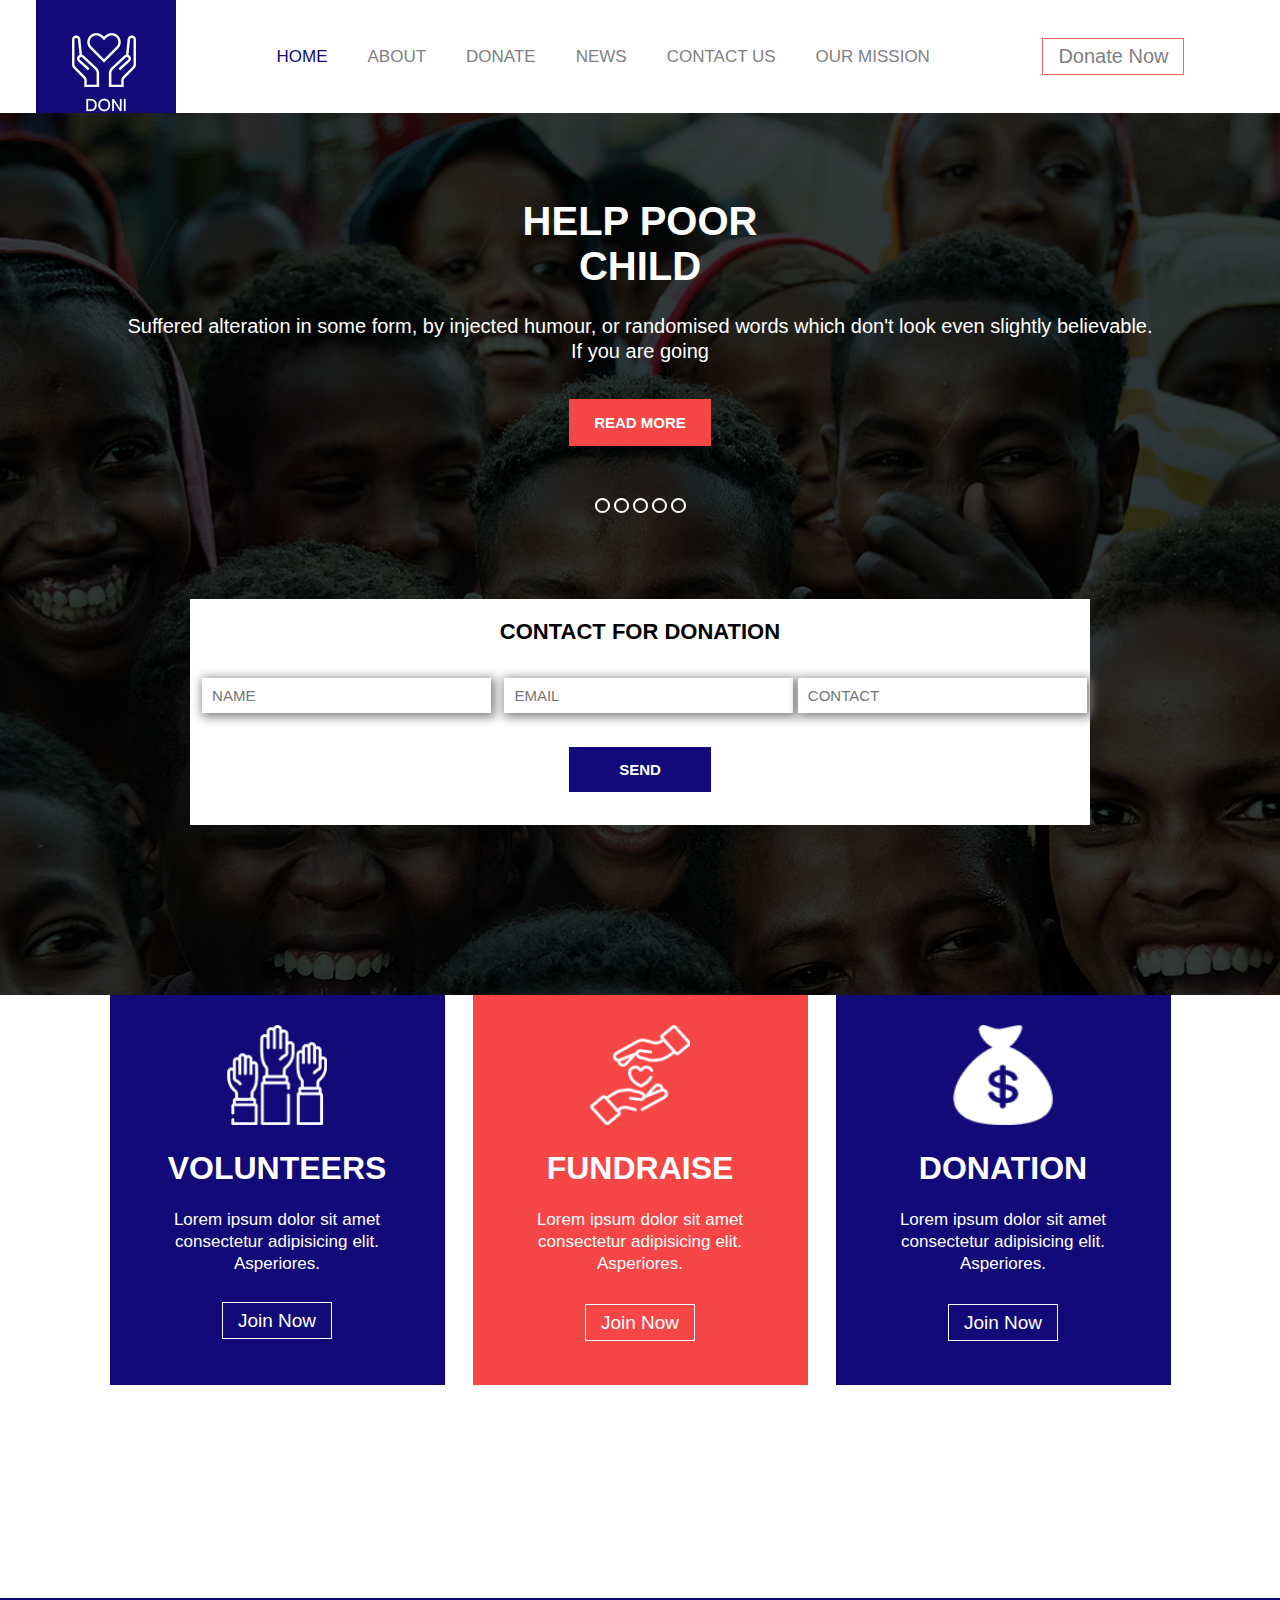
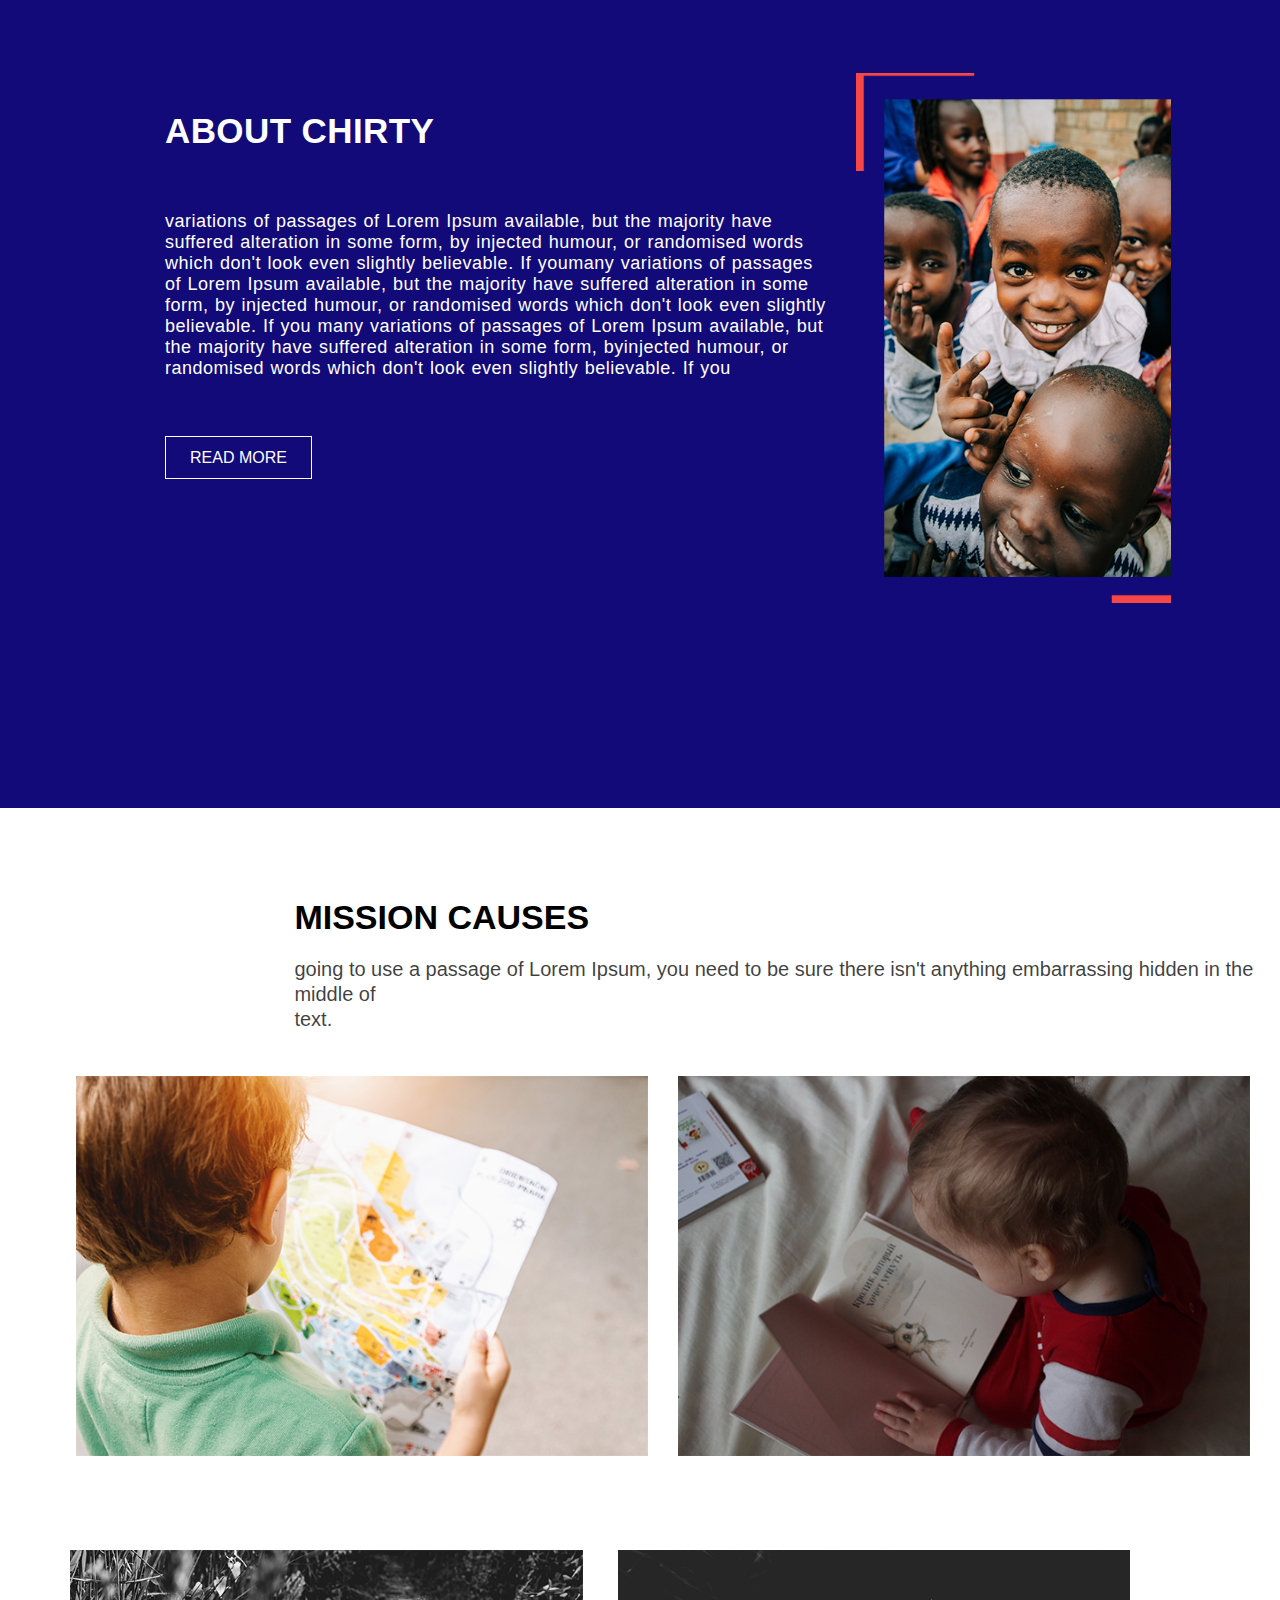
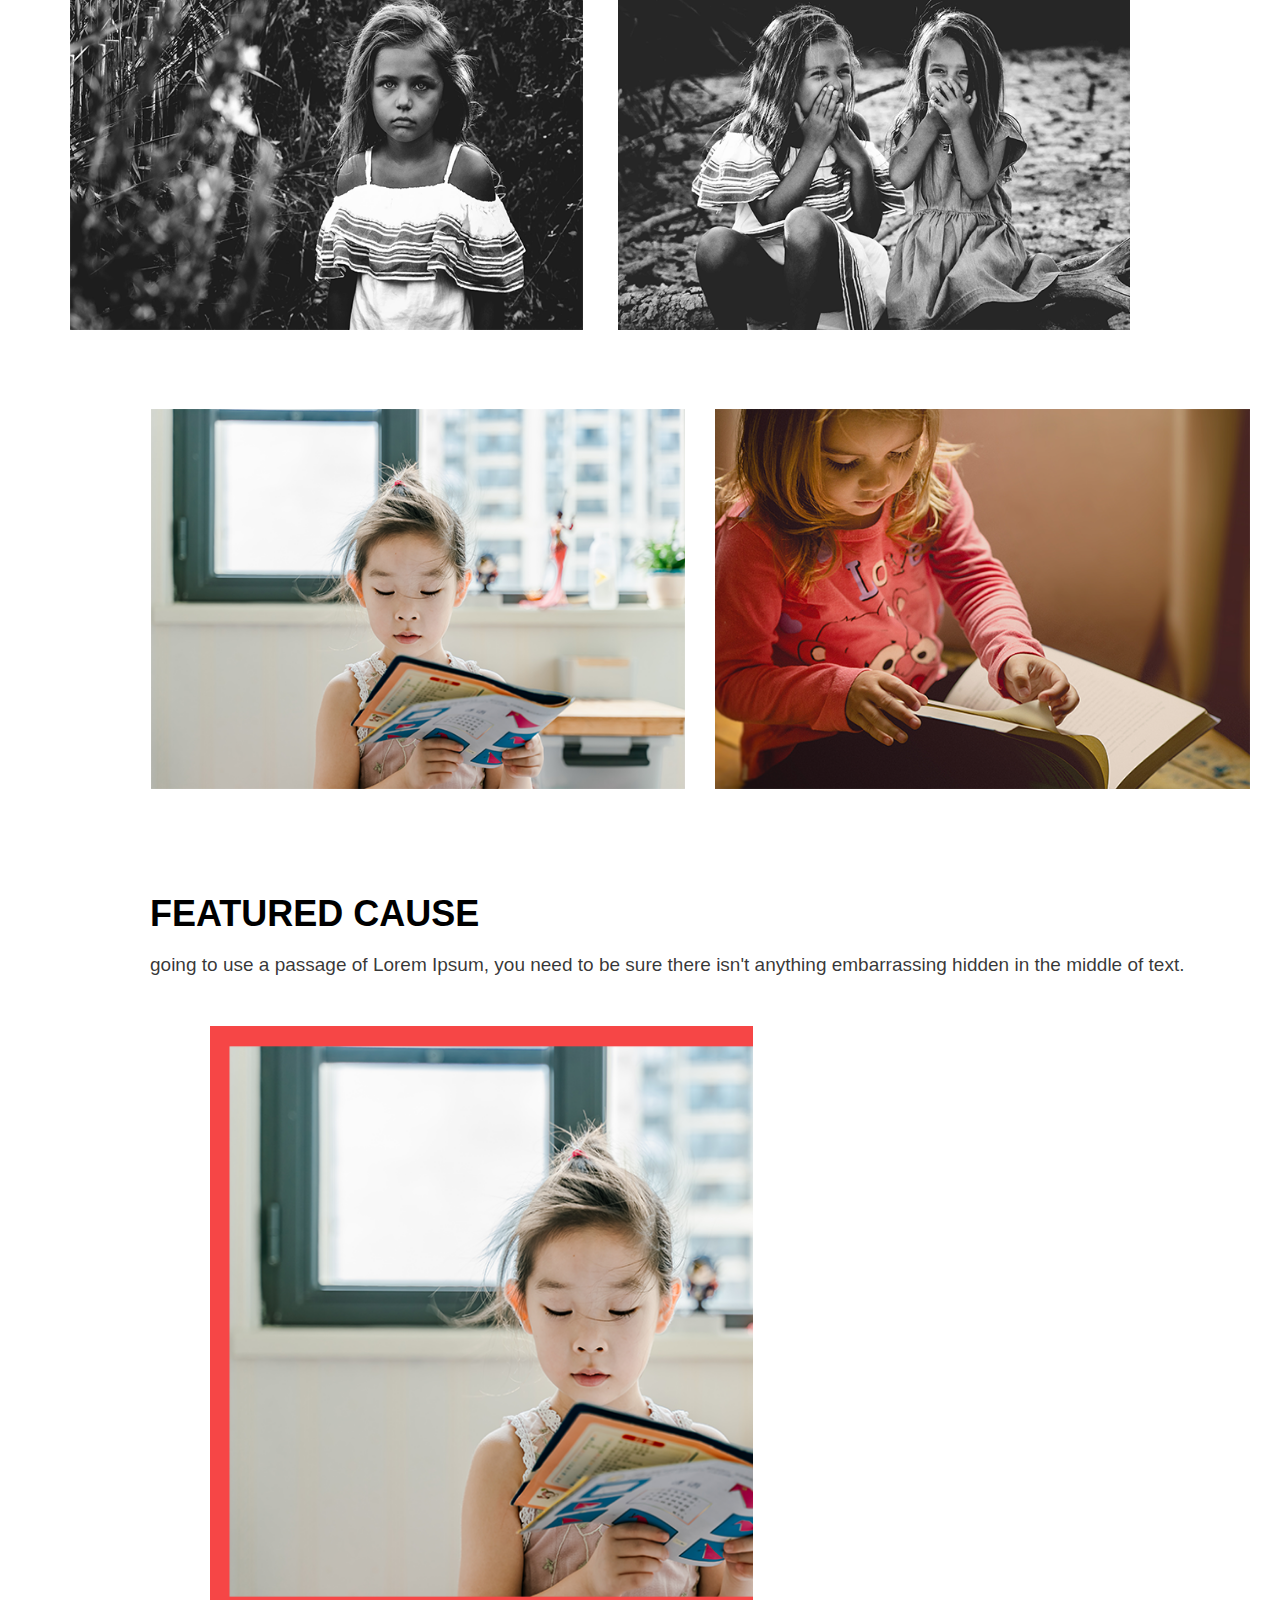
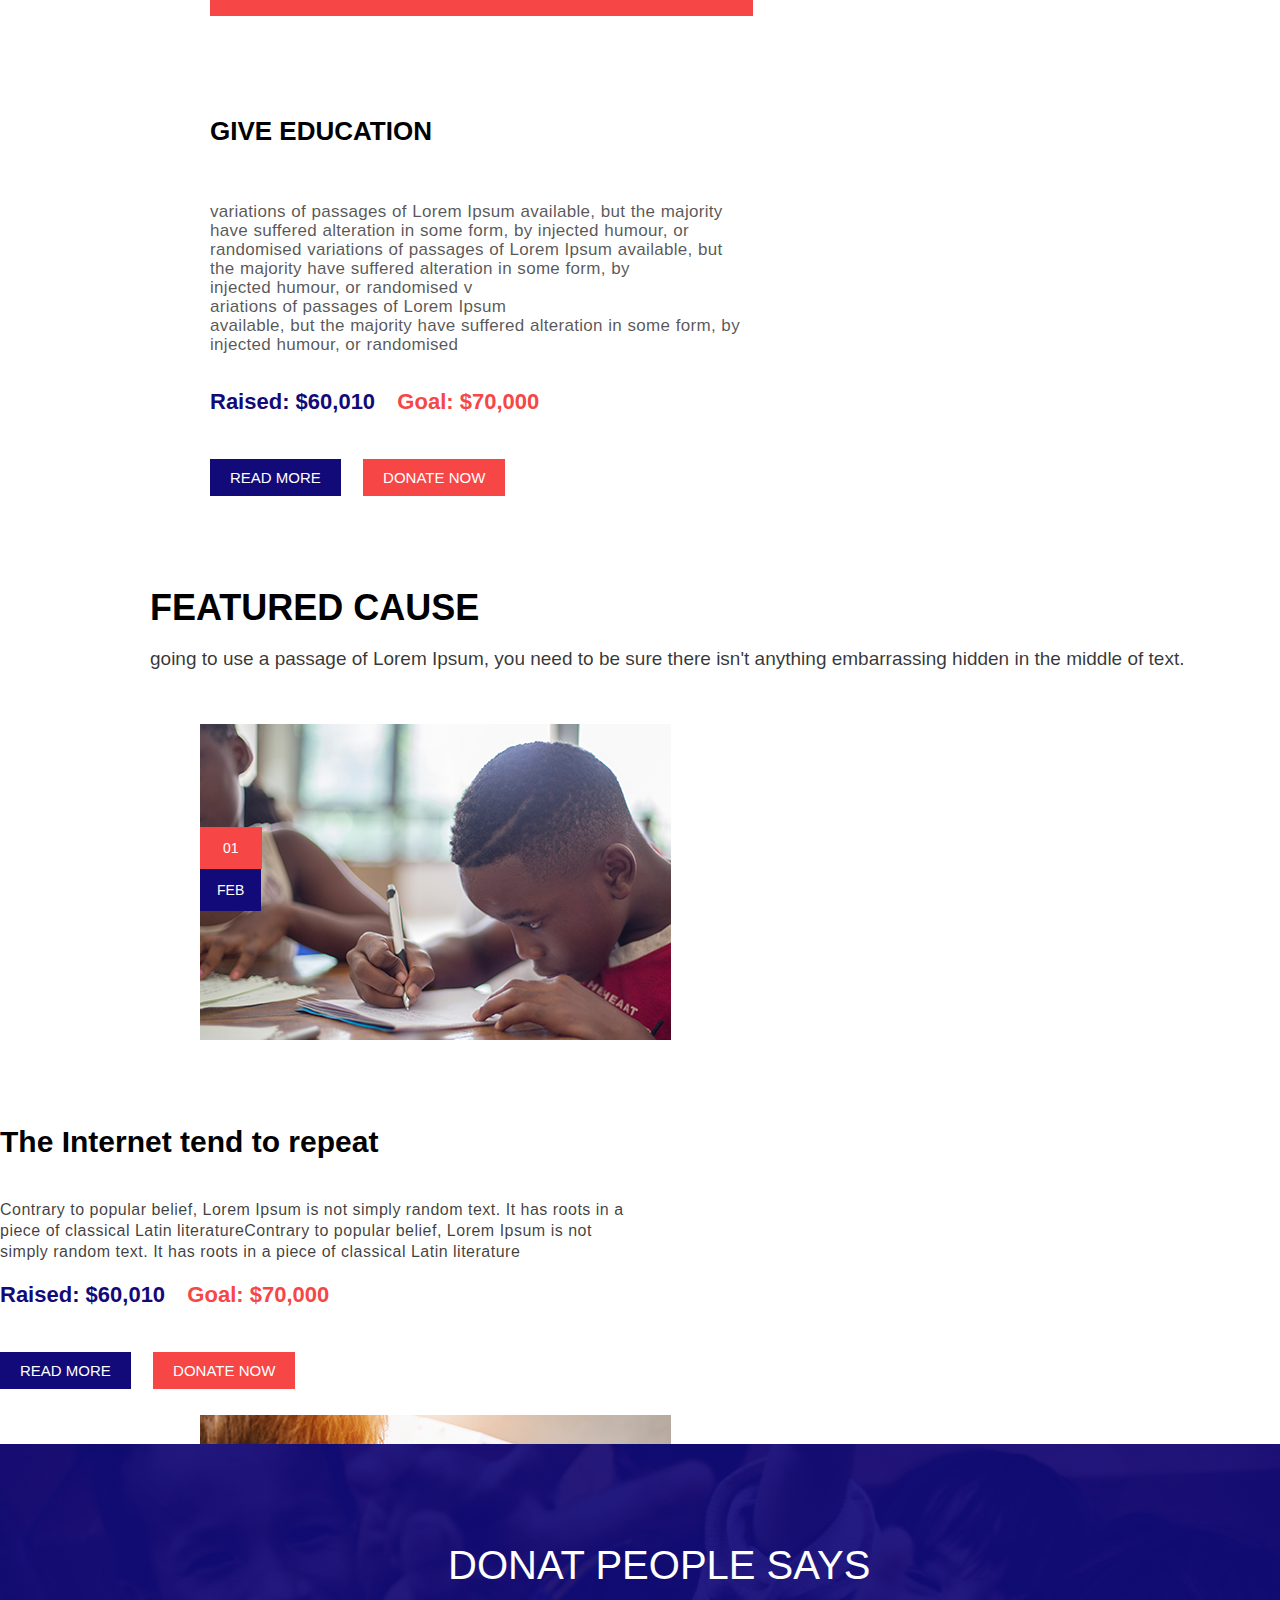
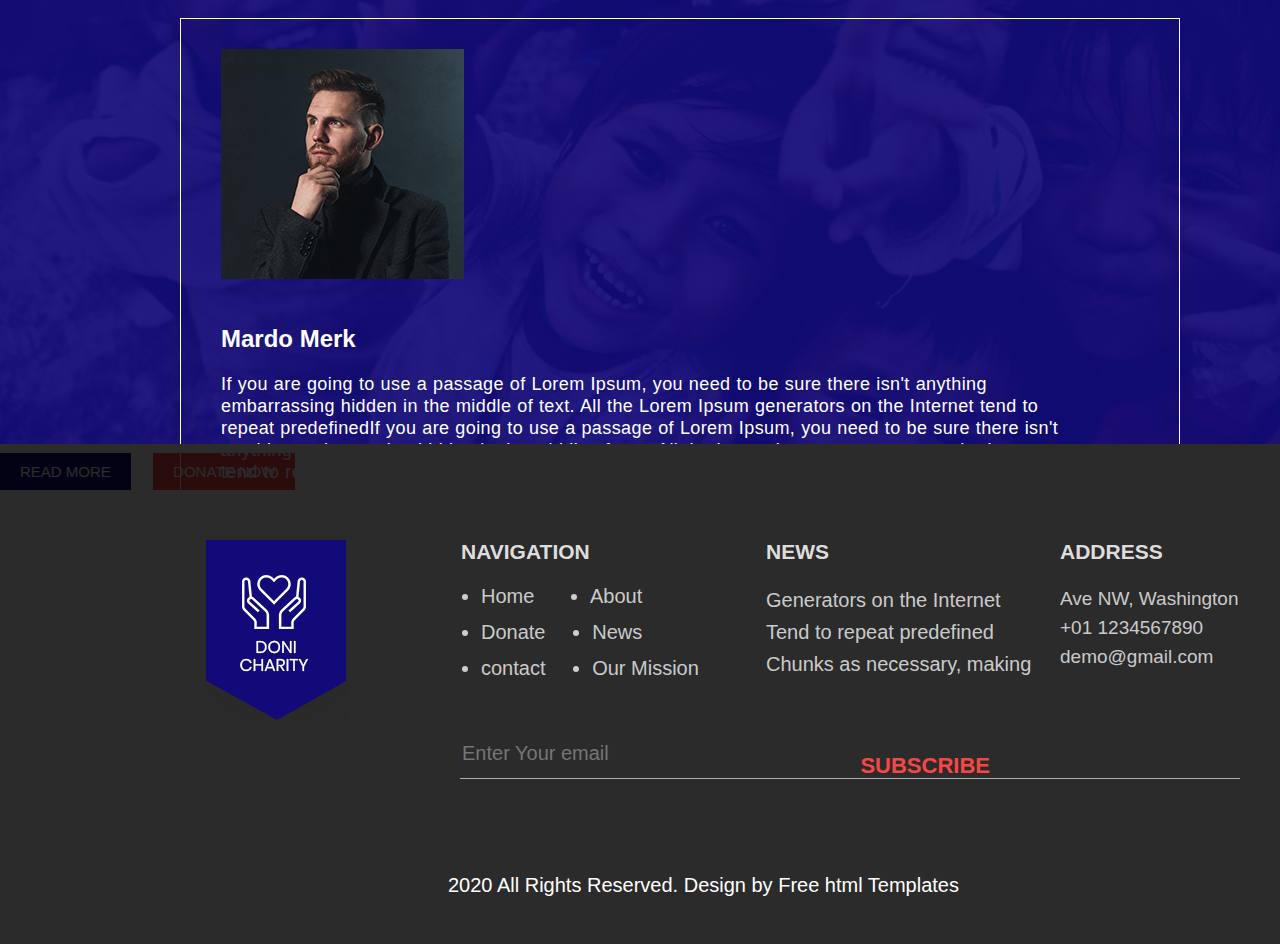
<file: Doni Charity/index.html>
<!DOCTYPE html>
<html lang="en">
<head>
    <meta charset="UTF-8">
    <meta name="viewport" content="width=device-width, initial-scale=1.0">
    <title> Doni Charity</title>
    <link rel="stylesheet" href="style.css">
    <link rel="stylesheet" href="https://cdnjs.cloudflare.com/ajax/libs/font-awesome/6.7.1/css/all.min.css" integrity="sha512-5Hs3dF2AEPkpNAR7UiOHba+lRSJNeM2ECkwxUIxC1Q/FLycGTbNapWXB4tP889k5T5Ju8fs4b1P5z/iB4nMfSQ==" crossorigin="anonymous" referrerpolicy="no-referrer" />

</head>
<body>
        <!-- Header code starts from here---------------------------------------------------------------- -->
       
        <header>
            <img src="logo.png" alt="logo" class="img1">
            <img src="footer-logo.png" alt="" class="img2">
            <ul class="navbar">
                <li><a href="index.html" class="active"> HOME</a></li>
                <li><a href="about.html"> ABOUT</a></li>
                <li><a href="donate.html"> DONATE</a></li>
                <li><a href="news.html"> NEWS</a></li>
                <li><a href="contact.html"> CONTACT US </a></li>
                <li><a href="mission.html"> OUR MISSION </a></li>
            </ul>
            <div class="right-side-header">
                <i class="fa-solid fa-magnifying-glass" ></i> 
                <p> Donate Now </p>
            </div>
            <input type="checkbox" id="checkbox">
            <label for="checkbox"><i class="fa-solid fa-bars" id="bars"></i></label>
        </header>
        <!-- Header code ends here--------------------------------------=== -->

        <main>
            <!-- section "HOME" code starts from here---------------------------------------- -->
          <section id="home">
             <div class="backgroundimage-children">
               <h1 class="headi-poor-child"> HELP POOR <br> CHILD</h1>
               <p> Suffered alteration in some form, by injected humour, or randomised words which don't look even slightly believable. <br> If you are going</p>
               <button> READ MORE </button>
               <div class="ring-container">
                   <div class="ring"></div>
                   <div class="ring"></div>
                   <div class="ring"></div>
                   <div class="ring"></div>
                   <div class="ring"></div>
               </div>
               <div class="input-box">
                   <div>
                      <h1 class="headi-contact-d"> CONTACT FOR DONATION </h1>
                      <br>
                  &nbsp;   <input type="text" placeholder="NAME"> &nbsp;
                      <input type="email" placeholder="EMAIL"> 
                      <input type="number" placeholder="CONTACT"> 
                      <br> <br> <button> SEND </button>
                   </div>   
               </div>
             </div>

             <!-- 3 boxes codes starts from here--------------------- -->
               <div class="three-boxes"> 
                <div class="box1"> 
                   <img src="icon-1.png" alt="logo" >
                    <h1> VOLUNTEERS </h1>
                    <p>Lorem ipsum dolor sit amet <br> consectetur adipisicing elit. <br> Asperiores.</p> <br> 
                    <a href=""> Join Now</a> 
                </div>
                <div class="box2"> 
                    <img src="icon-2.png" alt="logo">
                    <h1> FUNDRAISE </h1>
                        <p> Lorem ipsum dolor sit amet <br> consectetur adipisicing elit. <br> Asperiores.</p>
                        <a href=""> Join Now</a> 
                     </div>
                <div class="box3"> 
                  <img src="icon-3.png" alt="logo">
                    <h1> DONATION </h1> 
                    <p> Lorem ipsum dolor sit amet <br> consectetur adipisicing elit. <br> Asperiores.</p>
                    <a href=""> Join Now</a> 
                </div>
               </div>
            </section>
            <!-- 3 boxes code ends here------------------------------------------- -->

             <!-- home code ends here---------------------------------------------- -->
                   
               <!-- about section starts from here---------------------------------------------- -->
            <section id="about">
              <div class="about-chrity">
               <div class="left-about">
                <h1> ABOUT CHIRTY</h1>
                 <p>variations of passages of Lorem Ipsum available, but the majority have suffered alteration in some form, by injected humour, or randomised words which don't look even slightly believable. If youmany variations of passages of Lorem Ipsum available, but the majority have suffered alteration in some form, by injected humour, or randomised words which don't look even slightly believable. If you many variations of passages of Lorem Ipsum available, but the majority have suffered alteration in some form, byinjected humour, or randomised words which don't look even slightly believable. If you </p>
                 <a href="">READ MORE</a>
               </div>
               <div class="right-about">
           
               </div>
              </div>
             </section>
                        <!-- mission section starts from here---------------------------------------- -->
             <section id="our-mission">
              <h1> MISSION CAUSES </h1>
              <p class="our-mission-para"> going to use a passage of Lorem Ipsum, you need to be sure there isn't anything embarrassing hidden in the middle of <br> text.</p>
              <div class="big1">
                 <div class="small1">
                    <img src="img-1.png" alt="Image1">
                    <div class="image1-content">
                    <h3> WHICHALTERNATION IN SOME</h3>
                     <p> Alteration in some form, by injected humour, or randomised <br> words whichalteration in some form, by injected humour,<br> or randomised words which</p> <br>
                     <a href=""> READ MORE</a> &nbsp; &nbsp; &nbsp; &nbsp;
                     <a href="">DONATE NOW</a>
                    </div>
                 </div>
                 <div class="small2">
                  <img src="img-2.png" alt="Image2">
                  <div class="image2-content">
                  <h3> WHICHALTERNATION IN SOME</h3>
                   <p> Alteration in some form, by injected humour, or randomised <br> words whichalteration in some form, by injected humour,<br> or randomised words which</p> <br>
                   <a href=""> READ MORE</a> &nbsp; &nbsp; &nbsp; &nbsp;
                   <a href="">DONATE NOW</a>
                  </div>
                 </div>
                </div>
                <div class="big2">
                 <div class="small3">
                  <img src="img-3.png" alt="Image3">
                  <div class="image3-content">
                  <h3> WHICHALTERNATION IN SOME</h3>
                   <p> Alteration in some form, by injected humour, or randomised <br> words whichalteration in some form, by injected humour,<br> or randomised words which</p> <br>
                   <a href=""> READ MORE</a> &nbsp; &nbsp; &nbsp; &nbsp;
                   <a href="">DONATE NOW</a>
                  </div>
                 </div>
                 <div class="small4">
                  <img src="img-4.png" alt="Image4">
                  <div class="image4-content">
                  <h3> WHICHALTERNATION IN SOME</h3>
                   <p> Alteration in some form, by injected humour, or randomised <br> words whichalteration in some form, by injected humour,<br> or randomised words which</p> <br>
                   <a href=""> READ MORE</a> &nbsp; &nbsp; &nbsp; &nbsp;
                   <a href="">DONATE NOW</a>
                  </div>
                 </div>
                </div>
                <div class="big3">
                  <div class="small5">
                    <img src="img-5.png" alt="Image6">
                  <div class="image5-content">
                  <h3> WHICHALTERNATION IN SOME</h3>
                   <p> Alteration in some form, by injected humour, or randomised <br> words whichalteration in some form, by injected humour,<br> or randomised words which</p> <br>
                   <a href=""> READ MORE</a> &nbsp; &nbsp; &nbsp; &nbsp;
                   <a href="">DONATE NOW</a>
                  </div>
                  </div>
                  <div class="small6">
                    <img src="img-6.png" alt="Image6">
                    <div class="image6-content">
                    <h3> WHICHALTERNATION IN SOME</h3>
                     <p> Alteration in some form, by injected humour, or randomised <br> words whichalteration in some form, by injected humour,<br> or randomised words which</p> <br>
                     <a href=""> READ MORE</a> &nbsp; &nbsp; &nbsp; &nbsp;
                     <a href="">DONATE NOW</a>
                    </div>
                  </div>
                </div>
               </section>
               <!-- news section starts from here------------------------------------------------------------------- -->
              <section id="news">
                <div class="news-heading-container">
                <h1> FEATURED CAUSE </h1>
                <p> going to use a passage of Lorem Ipsum, you need to be sure there isn't anything embarrassing hidden in the middle of text.</p>
              </div>
              <div class="for-flex">
              <img src="news-img.png" alt="News Image" class="news-image">
              <div class="news-image-right">
                  <h1> GIVE EDUCATION </h1>
                  <p> variations of passages of Lorem Ipsum available, but the majority <br>have suffered alteration in some form, by injected humour, or <br> randomised variations of passages of Lorem Ipsum available, but <br> the majority have suffered alteration in some form, by <br>
                    injected humour, or randomised v <br>
                    ariations of passages of Lorem Ipsum <br>
                    available, but the majority have suffered alteration in some form, by <br> injected humour, or randomised</p>
                    <br>
                    <span class="first"> Raised: $60,010</span> &nbsp; &nbsp; <span class="second"> Goal: $70,000</span> <br> <br> <br> <br> 
                    <a href="" class="anker-one"> READ MORE</a> &nbsp; &nbsp; <a href="" class="anker-two">DONATE NOW</a>
                    </div>
                   </div>
                   <div class="news-heading-container2">
                    <h1> FEATURED CAUSE </h1>
                    <p> going to use a passage of Lorem Ipsum, you need to be sure there isn't anything embarrassing hidden in the middle of text.</p>
                  </div>
                  <div class="beautiful">
                  <img src="img-7.png" alt="Image7">
                   <span class="number"> 01</span>
                   <span class="numbera"> FEB </span>
                   <div class="sweet">
                   <h1>The Internet tend to repeat </h1> 
                    <p> Contrary to popular belief, Lorem Ipsum is not simply random text. It has roots in a <br> piece of classical Latin literatureContrary to popular belief, Lorem Ipsum is not <br> simply random text. It has roots in a piece of classical Latin literature</p>
                    <span class="first1"> Raised: $60,010</span> &nbsp; &nbsp; <span class="second1"> Goal: $70,000</span> <br> <br> <br> <br> 
                    <a href="" class="anker-one1"> READ MORE</a> &nbsp; &nbsp; <a href="" class="anker-two1">DONATE NOW</a>
                   </div>
                </div>
                <div class="beautiful1">
                  <img src="img-8.png" alt="Image7">
                  <span class="number1"> 10</span>
                  <span class="numbera1"> FEB </span>
                   <div class="sweet1">
                   <h1>The Internet tend to repeat </h1> 
                    <p> Contrary to popular belief, Lorem Ipsum is not simply random text. It has roots in a <br> piece of classical Latin literatureContrary to popular belief, Lorem Ipsum is not <br> simply random text. It has roots in a piece of classical Latin literature</p>
                    <span class="first2"> Raised: $60,010</span> &nbsp; &nbsp; <span class="second2"> Goal: $70,000</span> <br> <br> <br> <br> 
                    <a href="" class="anker-one2"> READ MORE</a> &nbsp; &nbsp; <a href="" class="anker-two2">DONATE NOW</a>
                   </div>
                </div>
              </section>
              <!-- doant section starts from here--------------------------------------------------------------- -->
                <section id="donat">
                     <div class="blue-blue">
                      <br> <br> <br> <br>
                       <h1> DONAT PEOPLE SAYS</h1>
                         <div class="a">
                        <img src="client-img.png" alt="client image">
                        <div class="b">
                          <h2>Mardo Merk</h2>
                          <p>If you are going to use a passage of Lorem Ipsum, you need to be sure there isn't anything <br> embarrassing hidden in the middle of text. All the Lorem Ipsum generators on the Internet tend to <br> repeat predefinedIf you are going to use a passage of Lorem Ipsum, you need to be sure there isn't <br> anything embarrassing hidden in the middle of text. All the Lorem Ipsum generators on the Internet <br> tend to repeat predefined</p>
                        </div>
                       </div>  
                       </div>
                  </section>
               </main>
               <!-- footer starts from here--------------------------------------- -->
               <footer>
                <div class="yo">
                  <img src="footer-logo (1).png" alt="logo"><br> <br> <br>
                  <i class="fa-brands fa-facebook"></i>
                  <i class="fa-brands fa-linkedin"></i>
                  <i class="fa-brands fa-instagram"></i>
                  <i class="fa-brands fa-twitter"></i>
                </div>
                <div class="yoo">
                  <h2> NAVIGATION </h2>
                  <ul>
                    <li> Home</li>  &nbsp; &nbsp; &nbsp; &nbsp; &nbsp; &nbsp; &nbsp; &nbsp; &nbsp; 
                    <li> About</li> <br> &nbsp; &nbsp; &nbsp; &nbsp; &nbsp; &nbsp; 
                    <li> Donate</li>   &nbsp; &nbsp; &nbsp; &nbsp; &nbsp; &nbsp; &nbsp;  &nbsp;       
                    <li> News</li>  <br>  &nbsp; &nbsp; &nbsp; &nbsp; &nbsp; &nbsp; &nbsp;
                    <li> contact </li>    &nbsp; &nbsp; &nbsp; &nbsp; &nbsp; &nbsp; &nbsp; &nbsp; 
                    <li>  Our Mission </li>
                  </ul>
                </div>
                <div class="yooo">
                 <h2> NEWS </h2>
                 <p> Generators on the Internet <br> Tend to repeat predefined <br> Chunks as necessary, making</p>
                </div>
                <div class="yoooo">
                 <h2> ADDRESS </h2>
                 <p> Ave NW, Washington <br>+01 1234567890 <br> demo@gmail.com</p>
                </div>  <br>
                <input type="email" placeholder="Enter Your email">
                <span> SUBSCRIBE </span>
                <div class="yooooo">
                   <p> 2020 All Rights Reserved. Design by Free html Templates</p>
                </div>
               </footer>
</body>
</html>
</file>
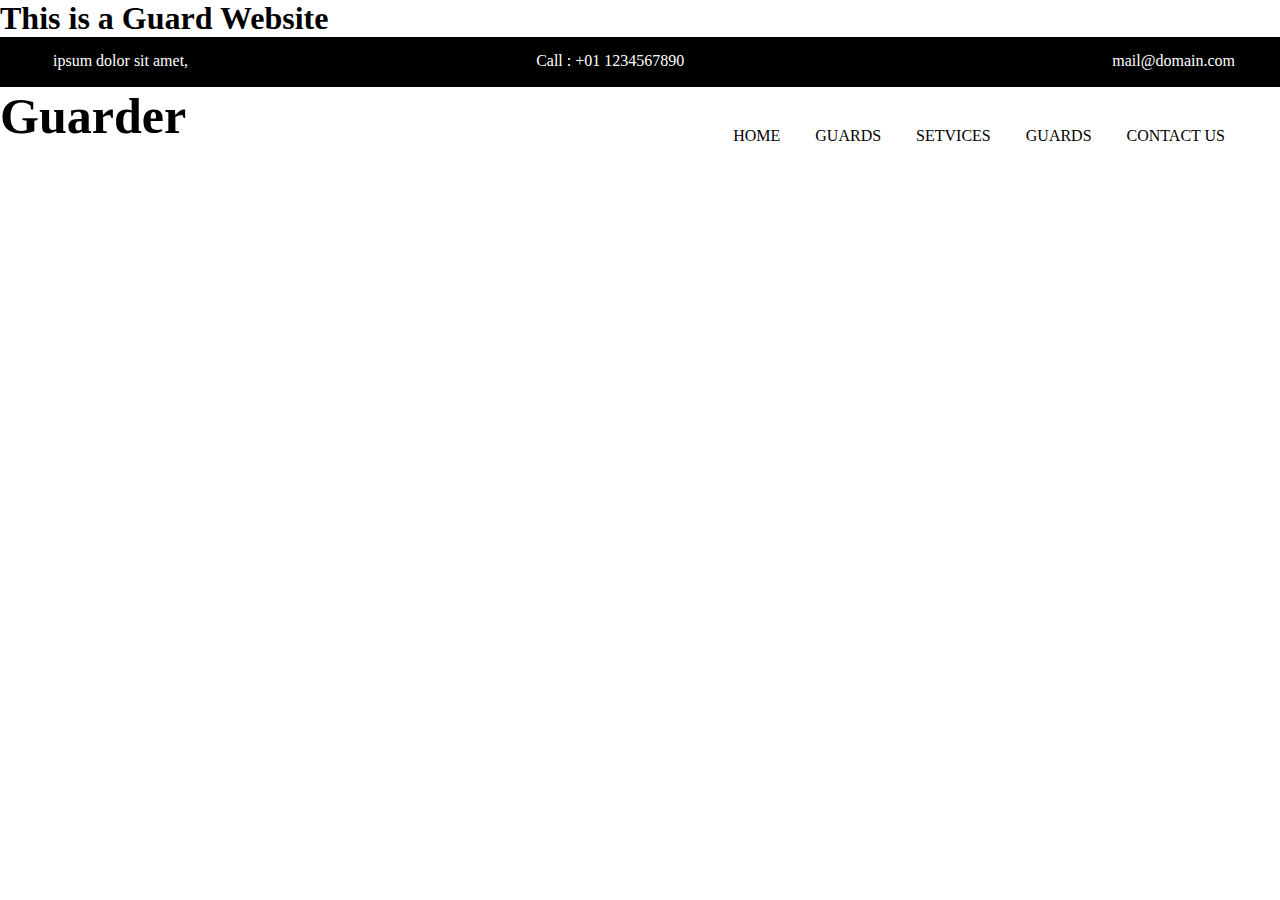
<file: Guardes/index.html>
<!DOCTYPE html>
<html lang="en">
<head>
    <meta charset="UTF-8">
    <meta name="viewport" content="width=device-width, initial-scale=1.0">
    <title> Guardes </title>
    <link rel="stylesheet" href="https://cdnjs.cloudflare.com/ajax/libs/font-awesome/6.6.0/css/all.min.css" integrity="sha512-Kc323vGBEqzTmouAECnVceyQqyqdsSiqLQISBL29aUW4U/M7pSPA/gEUZQqv1cwx4OnYxTxve5UMg5GT6L4JJg==" crossorigin="anonymous" referrerpolicy="no-referrer" />
    <link rel="stylesheet" href="style.css">
</head>
<body>
   <h1> This is a Guard Website</h1>
     <section id="homepage">
         
        <div class="abovenavbar">
    <div class="blackbox1">  <i class="fa-solid fa-location-dot"></i> &nbsp; ipsum dolor sit amet, </div>
            <div class="blackbox2"> <i class="fa-solid fa-phone"></i> &nbsp; Call : +01 1234567890 </div>
            <div class="blackbox3"> <i class="fa-solid fa-envelope"></i> &nbsp; mail@domain.com</div>
     </div>
     <header>
        <nav class="navbar">

         <h1> Guarder</h1>
         <ul>
            <li><a href=""> HOME</a> </li>
            <li><a href=""> GUARDS</a></li>
            <li><a href="">SETVICES</a></li>
            <li><a href="">GUARDS</a></li>
            <li><a href="">CONTACT US</a></li>
         </ul>
      

        </nav>
     </header>










     </section>
</body>
</html>
</file>
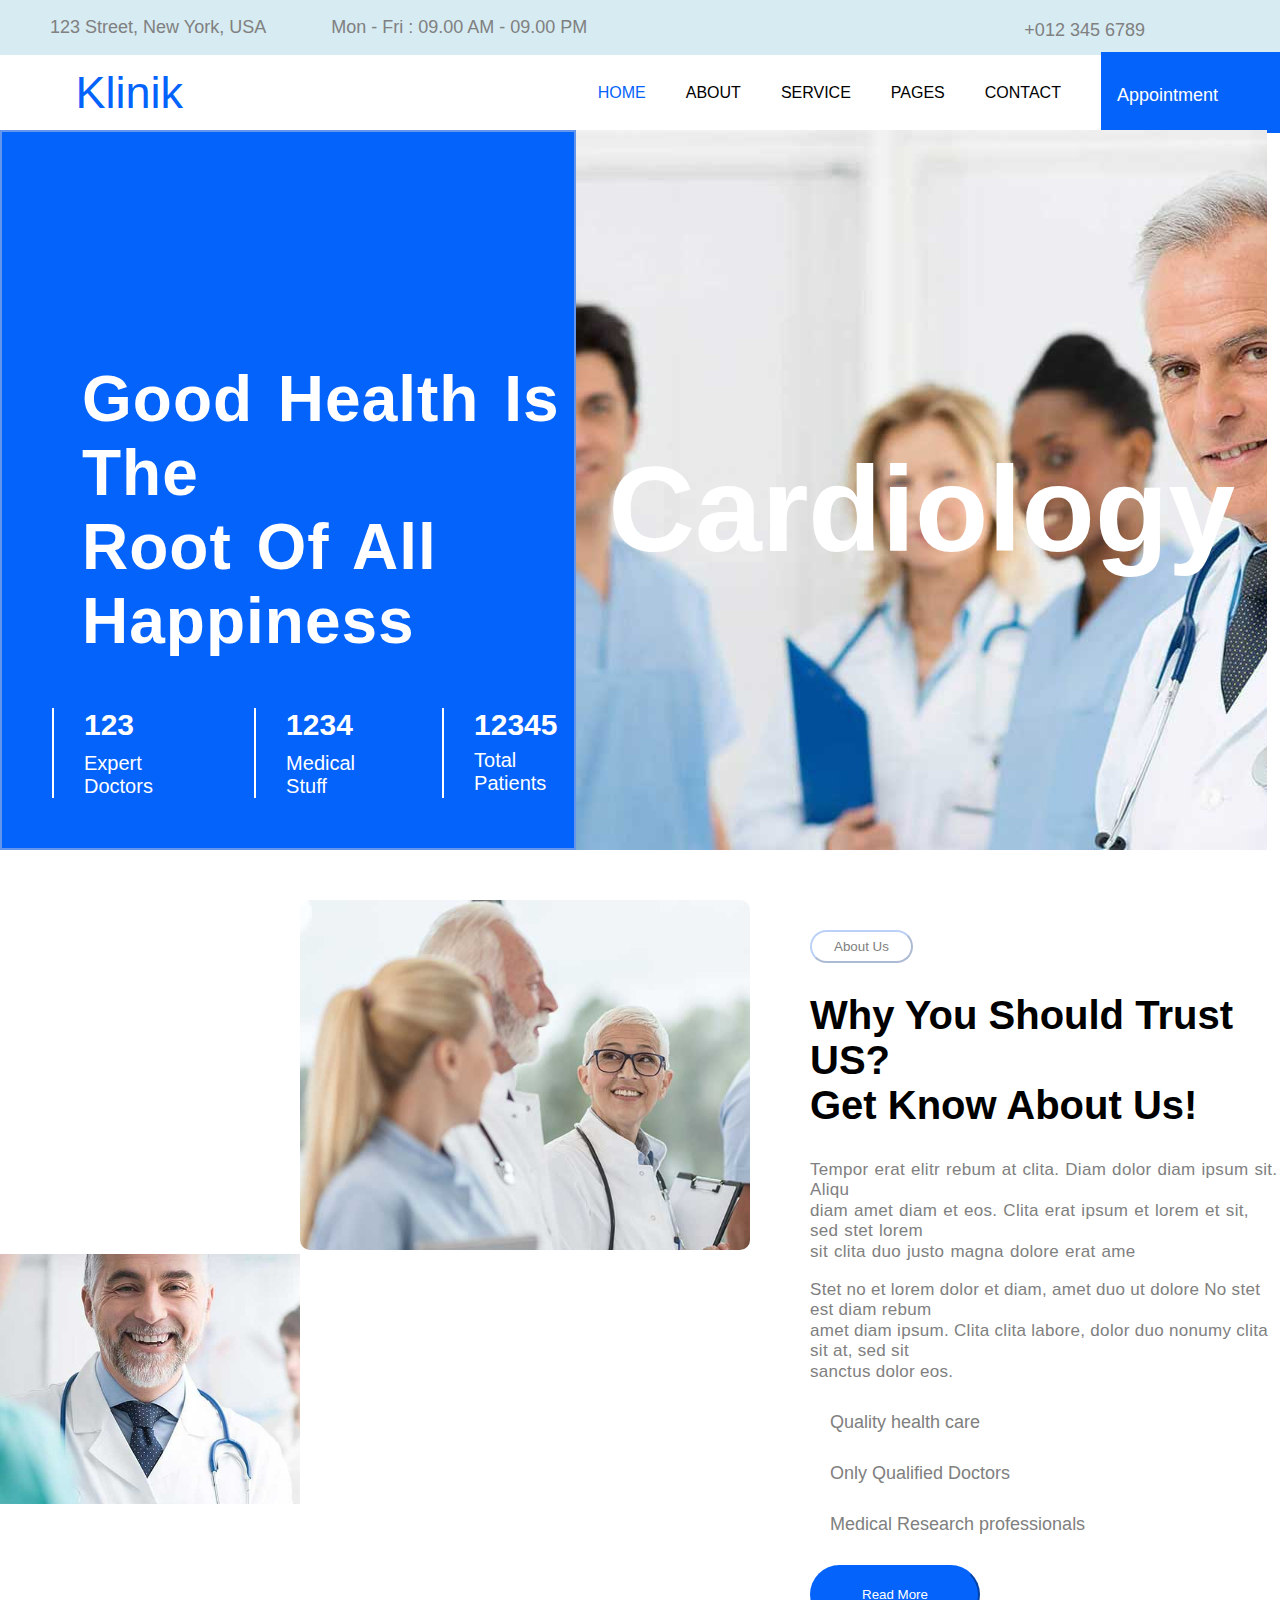
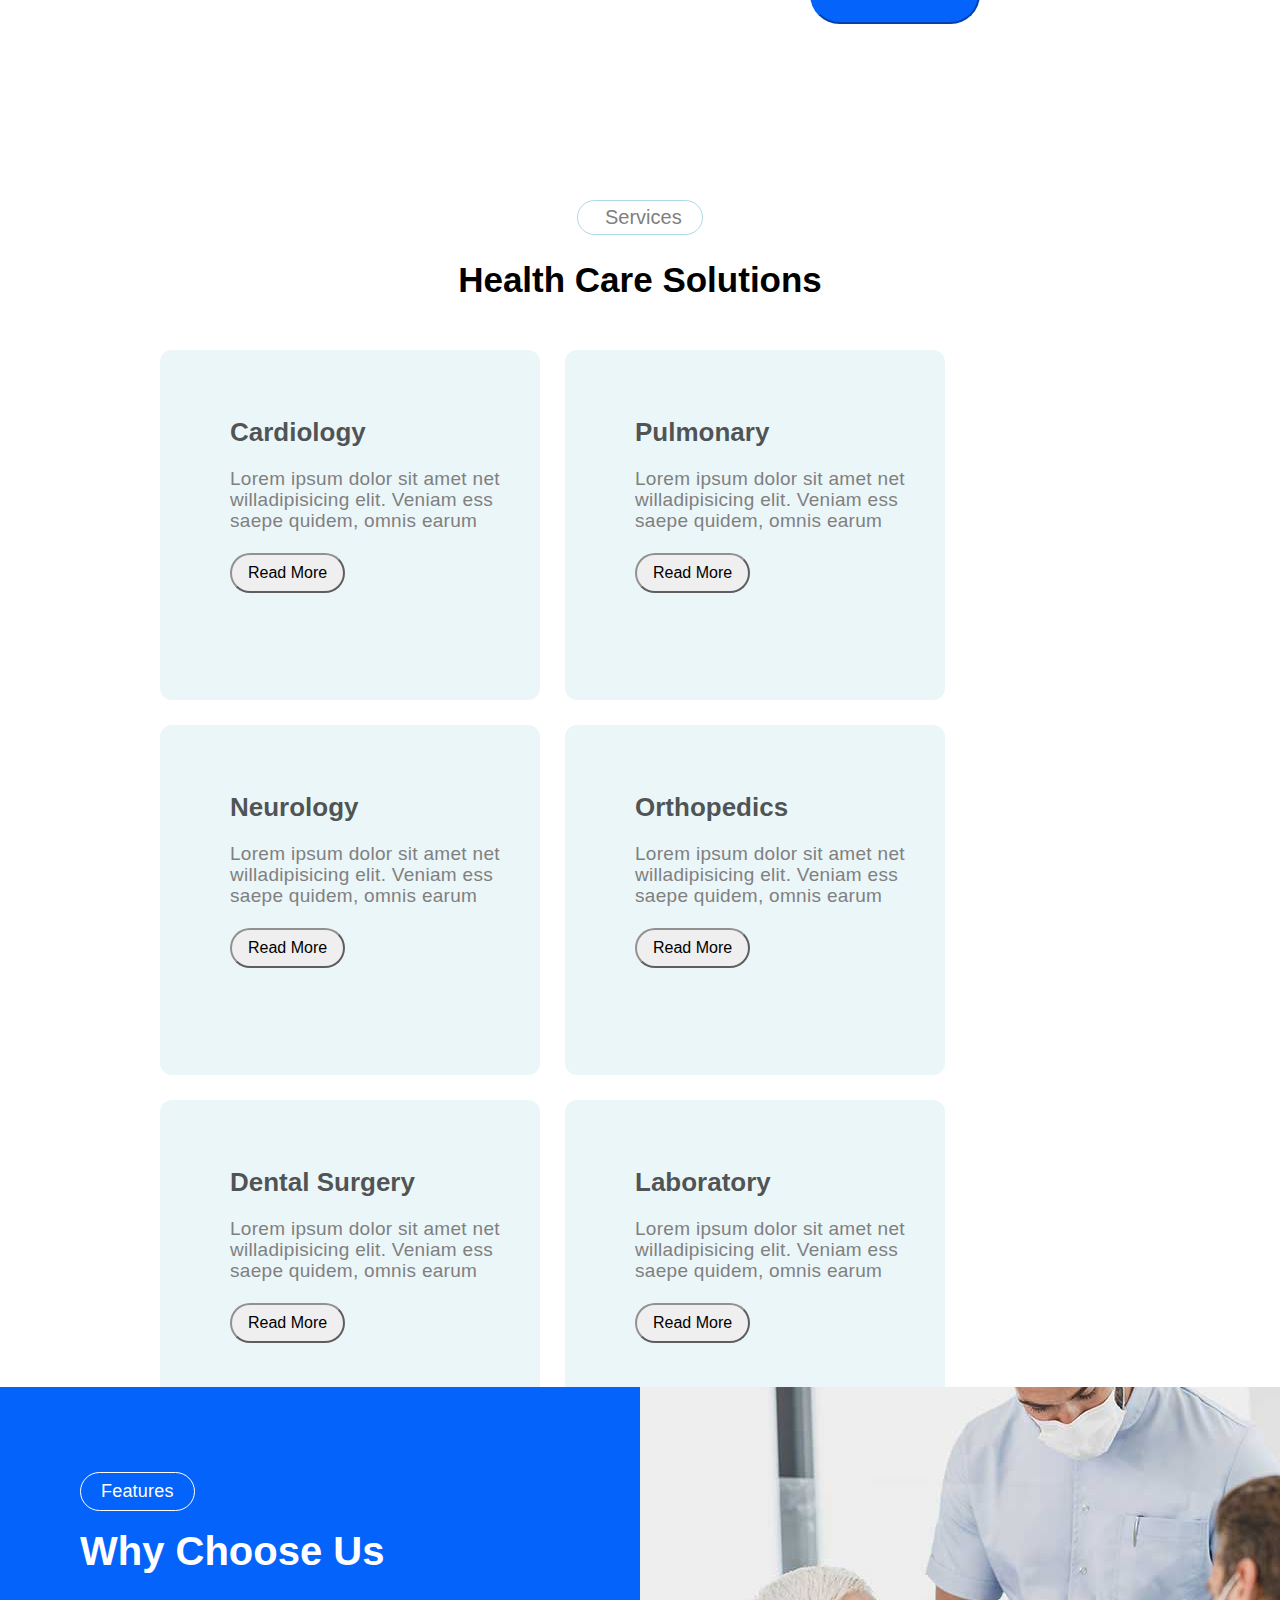
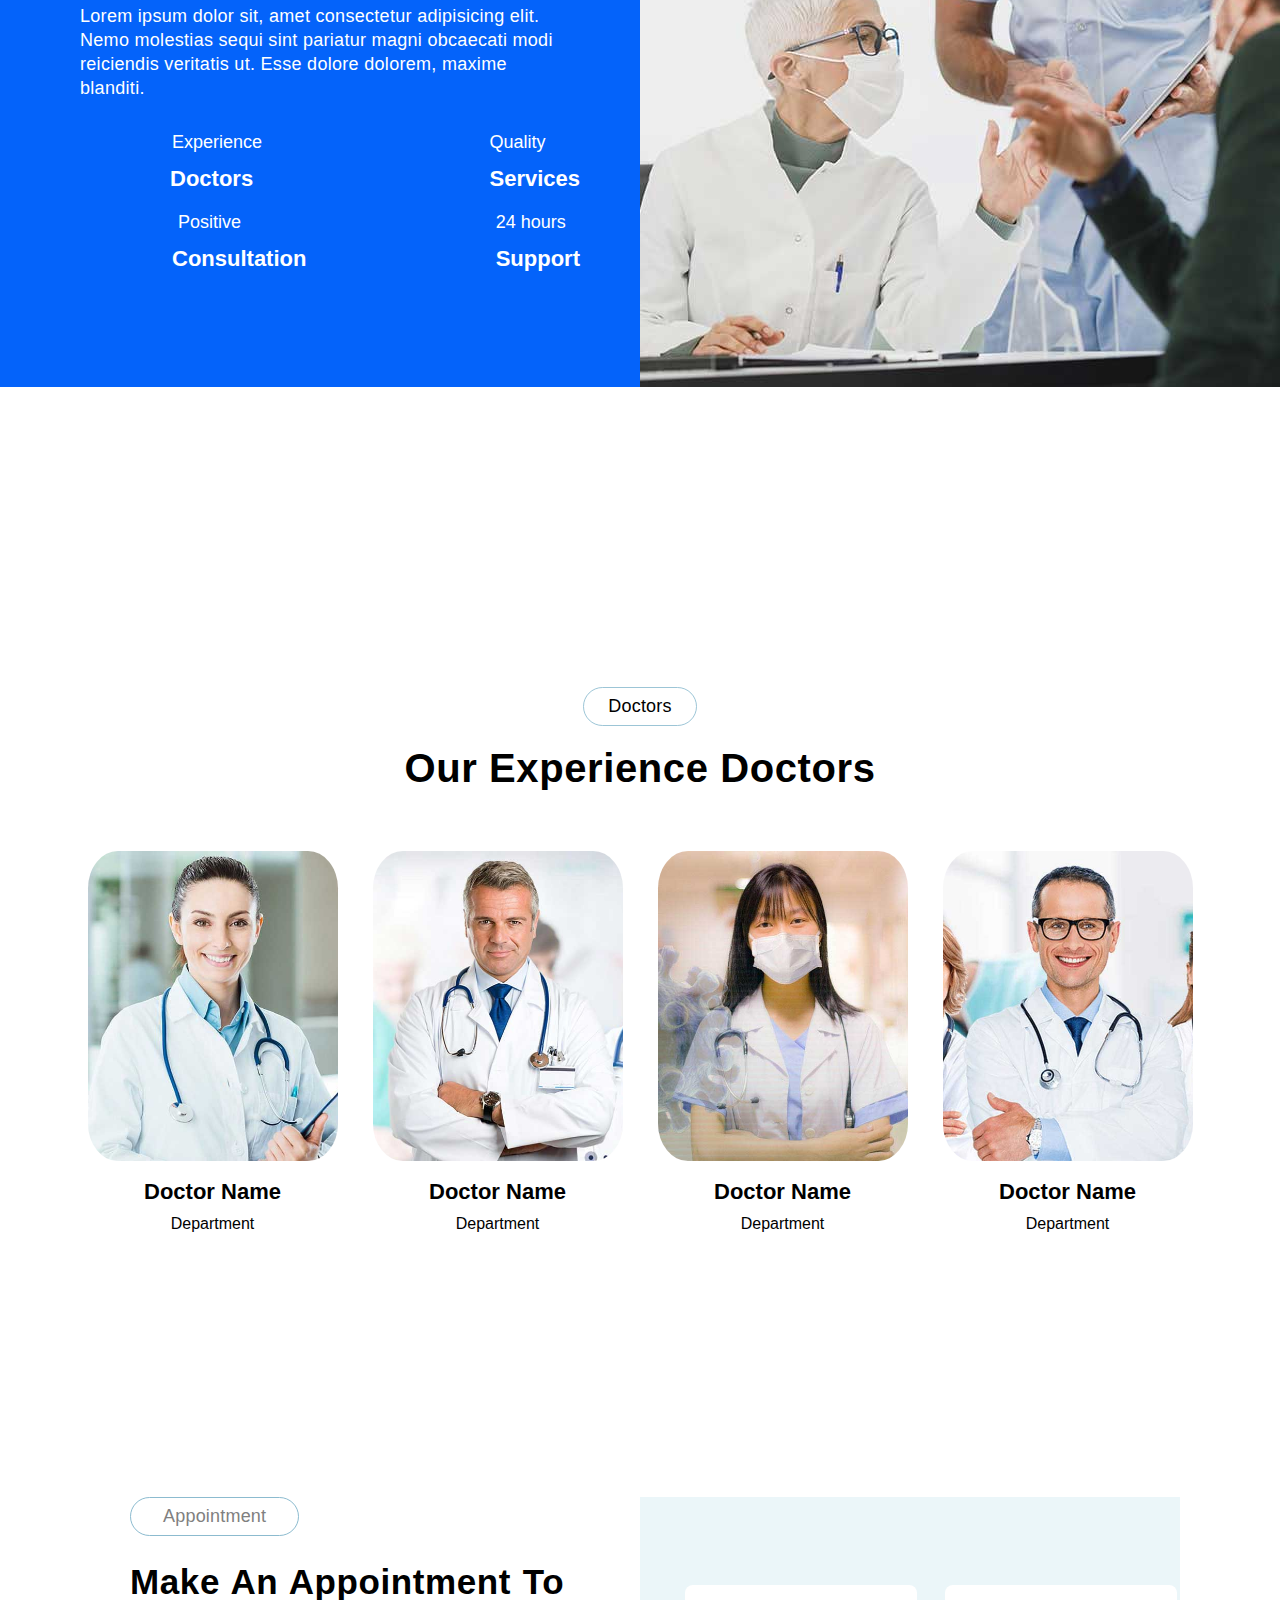
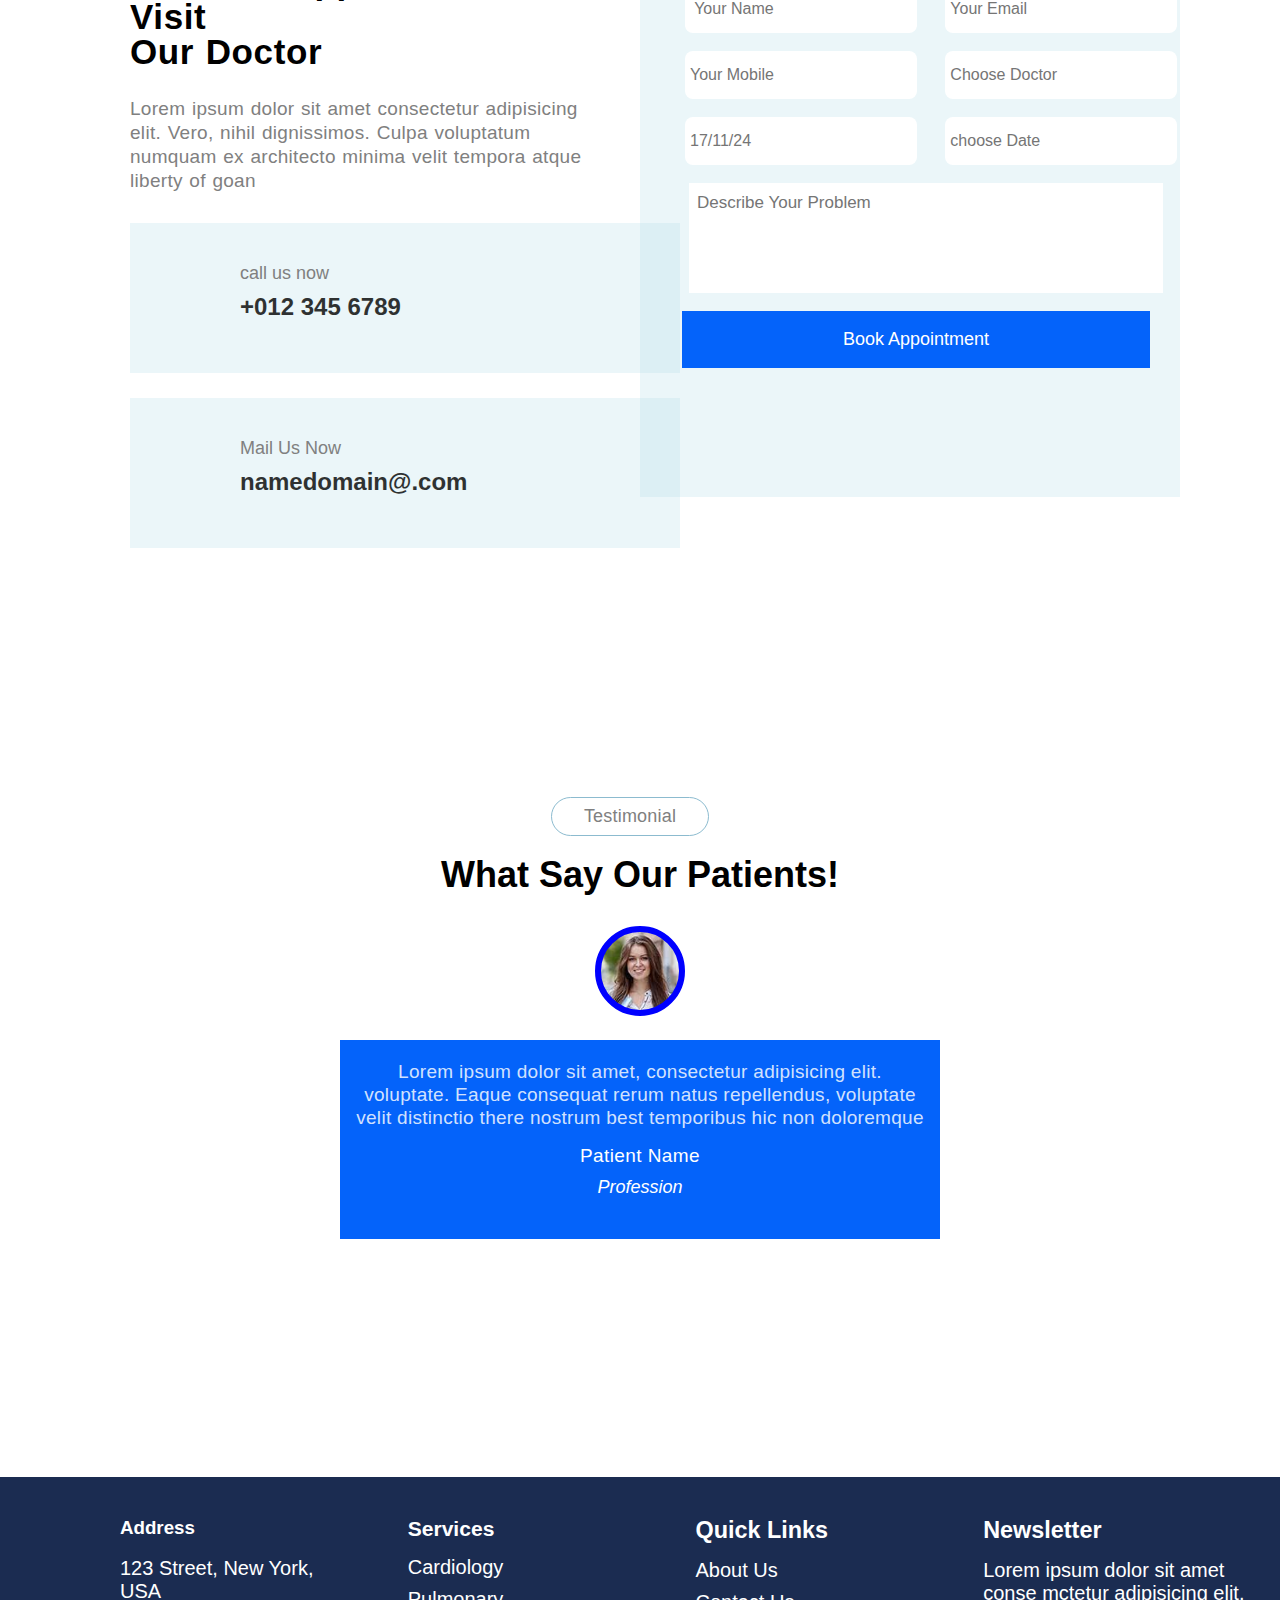
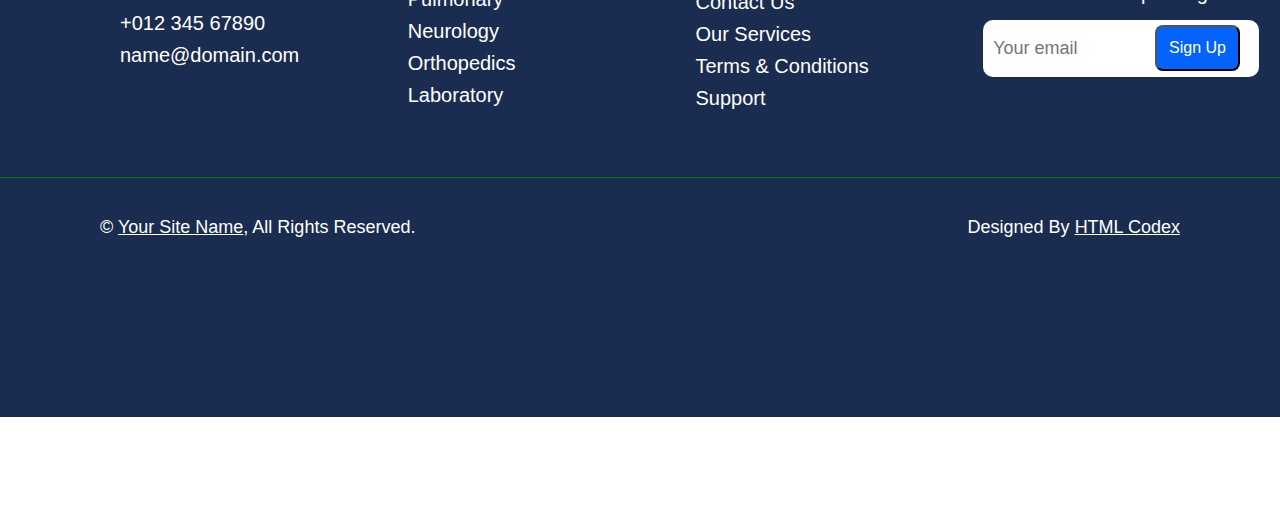
<file: medicalproject.html/index.html>
<!DOCTYPE html>
<html lang="en">
<head>
    <meta charset="UTF-8">
    <meta name="viewport" content="width=device-width, initial-scale=1.0">
    <title> Klinik </title>
    <link rel="stylesheet" href="https://cdnjs.cloudflare.com/ajax/libs/font-awesome/6.6.0/css/all.min.css" integrity="sha512-Kc323vGBEqzTmouAECnVceyQqyqdsSiqLQISBL29aUW4U/M7pSPA/gEUZQqv1cwx4OnYxTxve5UMg5GT6L4JJg==" crossorigin="anonymous" referrerpolicy="no-referrer" />
    <link rel="stylesheet" href="style.css">
</head>
<body>
  
    <section class="home">
       <div class="upper-bar">
        &nbsp; &nbsp;&nbsp; &nbsp;&nbsp; &nbsp; <i class="fa-solid fa-location-dot" style="color:  #0463FA;"></i> &nbsp; <a href="">123 Street, New York, USA
        </a>
        &nbsp; &nbsp;&nbsp; &nbsp; &nbsp; &nbsp; <i class="fa-regular fa-clock" style="color:#0463FA;"> </i> &nbsp; &nbsp; <a href="">
          Mon - Fri : 09.00 AM - 09.00 PM</a>
          <div>
            <p> <i class="fa-solid fa-phone" style="color: #0463FA;"></i>
              +012 345 6789 &nbsp; &nbsp; &nbsp; &nbsp; &nbsp;&nbsp; &nbsp; &nbsp;  <i class="fa-brands fa-facebook" style="color:#0463FA; font-size: 24px;" ></i>
              <i class="fa-brands fa-twitter" style="color:#0463FA; font-size: 24px;"></i> <i class="fa-brands fa-linkedin" style="color:#0463FA; font-size: 24px;"></i>
              <i class="fa-brands fa-instagram" style="color:#0463FA; font-size: 24px;"></i>
              </p>
              
          </div>
       </div>
       <!-- Navbar starts here----------------------------------------------------- -->
        <header>
          <div class="klinik-container"> 
          &nbsp; &nbsp; &nbsp; &nbsp; &nbsp; &nbsp;&nbsp; &nbsp; <i class="fa-solid fa-stethoscope"></i> &nbsp; &nbsp;
            <h1>  Klinik </h1>
          </div>
          <nav class="navbar">
              <ul class="navbar-ul">
               <li><a href="" class="active">HOME</a></li>
               <li><a href="">ABOUT</a></li>
               <li><a href="">SERVICE</a></li>
               <li><a href="">PAGES</a></li>
               <li><a href="">CONTACT</a></li>
               <li>  <button class="btn-appointment">Appointment &nbsp;<i class="fa-solid fa-right-long" style="font-size: 25px;"></i></button>  </li>
              </ul>
              <input type="checkbox" id="checkbox">
              <label for="checkbox"><i class="fa-solid fa-bars" id="bars"></i></label>
        </header>
       </nav>
       
        <!-- navbar ends here-------------------------------------------------- -->
        <main>
          <div class="content">
           <div class="content-left">
             <div class="h1text">
              <h1>
                Good Health Is The <br> Root Of All Happiness
              </h1>
             </div>
             <div class="border-left-content">
             <div class="border-left1">
                <h2> 123</h2>
                <P> Expert Doctors</P>
             </div>
             <div class="border-left2">
              <h2> 1234</h2>
              <P> Medical Stuff</P>
             </div>
             <div class="border-left3">
              <h2> 12345</h2>
              <P> Total Patients</P>
             </div>
             </div>
           </div>
           <div class="content-right">
           
              <h1> Cardiology </h1>
           </div>
          </div>
        
          <div class="content1">
            <div class="content-right">
            
              <h1> Cardiology </h1>
           </div>
            <div class="content-left">
              <div class="h1text">
               <h1>
                 Good Health Is The <br> Root Of All Happiness
               </h1>
              </div>
              <div class="border-left-content">
              <div class="border-left1">
                 <h2> 123</h2>
                 <P> Expert Doctors</P>
              </div>
              <div class="border-left2">
               <h2> 1234</h2>
               <P> Medical Stuff</P>
              </div>
              <div class="border-left3">
               <h2> 12345</h2>
               <P> Total Patients</P>
              </div>
              </div>
            </div>
           
           </div>
         
    </section>
               <!----------------------- Home section complete--------------------------------------- -->
        
       <section id="about">
        <div id="content-about">
         <div class="about-left">
            <div class="halfimage1">

            </div>
            <div class="halfimage2">
              
            </div>
         </div >
         <div class="about-right">
          <div class="about-right-css" >
          <button class="about-btn1"> About Us</button>
          <h1 class="trust"> Why You Should Trust US? <br> Get Know About Us!</h1> 
          <p class="about-paragraph1"> Tempor erat elitr rebum at clita. Diam dolor diam ipsum sit. Aliqu <br>diam amet diam  et eos. Clita erat ipsum et lorem et sit, sed stet lorem <br> sit clita duo justo magna dolore erat ame</p> <br>
          <p class="about-paragraph2"> Stet no et lorem dolor et diam, amet duo ut dolore  No stet est diam  rebum <br> amet diam ipsum. Clita clita labore, dolor duo nonumy clita sit at, sed sit <br> sanctus  dolor eos.</p>
          <p class="small">  <i class="fa-regular fa-circle-check"></i> &nbsp; &nbsp; Quality health care</p>  
          <p class="small"> <i class="fa-regular fa-circle-check"></i> &nbsp; &nbsp; Only Qualified Doctors</p>
          <p class="small"> <i class="fa-regular fa-circle-check"></i> &nbsp; &nbsp; Medical Research professionals</p> 
          <Button class="about-btn2"> Read More</Button>
          </div>
        </div>
        </div>
       </section>
       <!-------------------------------------------------- about section ends here---------------------------------------------- -->

        <section id="services">
            <p class="pp"> Services </p>
            <h1 class="hcs"> Health Care Solutions </h1>
            <div class="box">
              <div class="box-one"> 
                <i class="fa-solid fa-heart-pulse" ></i>
                 <h1> Cardiology</h1>
                 <p class="box-paragraph"> Lorem ipsum dolor sit amet  net willadipisicing elit. Veniam ess <br> saepe quidem, omnis earum  </p>
                 <button class="cardiology-btn">Read More </button>
                  
              </div>
              <div> 
                <i class="fa-solid fa-x-ray"></i>
                <h1> Pulmonary</h1>
                <p class="box-paragraph"> Lorem ipsum dolor sit amet  net willadipisicing elit. Veniam ess <br> saepe quidem, omnis earum  </p>
                <button class="cardiology-btn">Read More </button>
              </div>
              <div> 
                <i class="fa-solid fa-brain"></i>
                <h1> Neurology</h1>
                <p class="box-paragraph"> Lorem ipsum dolor sit amet  net willadipisicing elit. Veniam ess <br> saepe quidem, omnis earum  </p>
                <button class="cardiology-btn">Read More </button>
              </div>
              <div> 
                <i class="fa-solid fa-wheelchair"></i>
                <h1> Orthopedics</h1>
                <p class="box-paragraph"> Lorem ipsum dolor sit amet  net willadipisicing elit. Veniam ess <br> saepe quidem, omnis earum  </p>
                <button class="cardiology-btn">Read More </button>
              </div>
              <div>
                <i class="fa-solid fa-tooth"></i>
                <h1> Dental Surgery</h1>
                <p class="box-paragraph"> Lorem ipsum dolor sit amet  net willadipisicing elit. Veniam ess <br> saepe quidem, omnis earum  </p>
                <button class="cardiology-btn">Read More </button>
              </div>
              <div>
                <i class="fa-solid fa-flask-vial"></i>
                <h1> Laboratory </h1>
                <p class="box-paragraph"> Lorem ipsum dolor sit amet  net willadipisicing elit. Veniam ess <br> saepe quidem, omnis earum  </p>
                <button class="cardiology-btn">Read More </button>
              </div>
            </div>
        </section>
            <!-- fourth page starts from here-------------------------------------- -->
       <section id="fourth">
         <div class="content-fourth">
          <!-- left div starts from here------------------------------------------------- -->
           <div class="content-left-fourth">
            <div class="clf-div">
             <p class="btn-fourth">  Features</p> 
             <h1 class="statement"> Why Choose Us</h1>
             <p class="fourth-paragraph"> Lorem ipsum dolor sit, amet consectetur adipisicing elit. Nemo molestias sequi sint pariatur magni obcaecati modi reiciendis veritatis ut. Esse dolore dolorem, maxime blanditi. </p>
              <div class="split1">
                <div class="hp1">
                  <i class="fa-solid fa-user-doctor"></i>
                   <span>Experience </span> <br> <br>
                  <h3>Doctors</h3>
                </div>
                
                <div class="hp2">
                  <i class="fa-solid fa-check"></i>
                      <span>  Quality </span> <br> <br>
                 <h3> Services</h3>
                </div>
              </div>
              <div class="split2">
                <div class="hp3">
                  <i class="fa-regular fa-comment"></i>
                   <span> Positive </span> <br> <br>
                  <h3>Consultation</h3>
                </div>
                <div class="hp4">
                  <i class="fa-solid fa-headset"></i>
                      <span> 24 hours </span> <br> <br>
                 <h3> Support</h3>
                </div>
              </div>
            </div>
           </div>
           <div class="content-right-fourth">
          
           </div>
         </div>
       </section>
       <!-- Department section starts here--------------------------------------------------------- -->
        <section id="department">
        <div class="content-keeper">
         <p class="d"> Doctors</p>
         <h1> Our Experience Doctors </h1> </div>
         <div class="doctors">
          <div class="photo1"> 
            <div>
               
            </div>
            <h3> Doctor Name</h3>
            <p> Department</p>
            
          </div>
          <div class="photo2">
            <div>

            </div>
            <h3> Doctor Name</h3>
            <p> Department</p>
          </div>
          <div class="photo3"> 
            <div>

            </div>
            <h3> Doctor Name</h3>
            <p> Department</p>

          </div>
          <div class="photo4">
            <div>

            </div>
            <h3> Doctor Name</h3>
            <p> Department</p>
                </div>
        </div>
        </div>
        </section>
        <!-- section appointment starts from here------------------------------------------------- -->
        <section id="contact">
          <div class="a-f-container">
          <div class="appointment">
           <div class="make">
            <p class="app"> Appointment</p>
            <h1 class="talk"> Make An Appointment To  Visit <br> Our Doctor</h1>
            <p class="paragraph10"> Lorem ipsum dolor sit amet consectetur adipisicing elit. Vero, nihil dignissimos. Culpa voluptatum numquam ex architecto minima velit tempora atque liberty of goan</p>
            <div class="blue1">
              <i class="fa-solid fa-phone"></i>
              <p> call us now</p>
             <h2>+012  345 6789</h2>
            </div>
            <!-- end -->
            <div class="blue2">
              <i class="fa-solid fa-envelope"></i>
              <p> Mail Us Now</p>
              <h2> namedomain@.com</h2>
            </div>
           </div>
          </div>
          <div class="form">
            <div class="form0">
              <div class="form1">
                <br> 
              <input type="text" placeholder=" Your Name" class="input1"> &nbsp;            
              <input type="email" placeholder="Your Email"> <br> <br>
              <input type="contact" placeholder="Your Mobile" class="input3"> &nbsp;
              <input type="text" placeholder="Choose Doctor"> <br> <br> 
              <input type="text" placeholder="17/11/24" class="input5">  &nbsp;
              <input type="text" placeholder="choose Date">   <br> <br>
            </div>
            &nbsp; &nbsp; &nbsp; &nbsp; &nbsp; &nbsp;<input type="text" placeholder="Describe Your Problem" class="describe">
            <br> <br>
            <button class="book-appointment"> Book Appointment </button>
            </div>
          
            </div>
          </div>
        </div>
        </section>
        <section id="review">
           <p class="testimonial"> Testimonial </p>
           <h1 class="people"> What Say Our Patients!</h1>
           <div class="CIRCLE">
           <div class="circle"> 
             </div>
            </div>
            <p class="people-review"> Lorem ipsum dolor sit amet, consectetur adipisicing elit. voluptate. Eaque consequat rerum natus repellendus, voluptate velit distinctio there nostrum best temporibus  hic non doloremque </p> <br>
            <div class="second">
               <h2> Patient Name</h2>
               <p class="last"> Profession</p>
            </div>
        </section>
        </main>
        <footer>
          <div class="footer-content">
           <div class="footer-line">
            <div class="one">
              <h3 style="margin-bottom: 18px;"> Address</h3> 
              <p> 123 Street, New York, USA</p> 
              <p> +012 345 67890</p>
              <p> name@domain.com</p> <br> <br>
              <p> <i class="fa-brands fa-facebook" style="color:#0463FA; font-size: 24px;" ></i>
                <i class="fa-brands fa-twitter" style="color:#0463FA; font-size: 24px;"></i> <i class="fa-brands fa-linkedin" style="color:#0463FA; font-size: 24px;"></i>
                <i class="fa-brands fa-instagram" style="color:#0463FA; font-size: 24px;"></i> </p>
              </div>
              <div class="two">
                <h3 style="margin-bottom: 15px;"> Services </h3>
                <p>Cardiology </p> <br>
                <p> Pulmonary</p> <br>
                <p> Neurology</p> <br>
                <p>Orthopedics</p>  <br>
                <p>Laboratory</p>   <br>
              </div>
              <div class="three">
                <h3 style="margin-bottom: 15px;"> Quick Links </h3>
                <p>About Us </p> <br>
                <p> Contact Us</p> <br>
                <p> Our Services</p> <br>
                <p> Terms & Conditions</p>  <br>
                <p> Support</p>   <br>
              </div>
              <div class="four">
                <h3 style="margin-bottom: 15px;"> Newsletter</h3>
                 <p> Lorem ipsum dolor sit amet conse mctetur adipisicing elit.</p>
                 <input type="email" placeholder="Your email" >
                 <button class="sign-up"> Sign Up</button>
              </div>
              <div class="border">
             </div>
             </div>
            <div class="complete" >
            <div>
              © <u>Your Site Name</u>, All Rights Reserved.
           </div>
           <div>
            Designed By <u>HTML Codex </u>
           </div>
           </div>
          </div>>
        </footer>
</body>
</html>
</file>
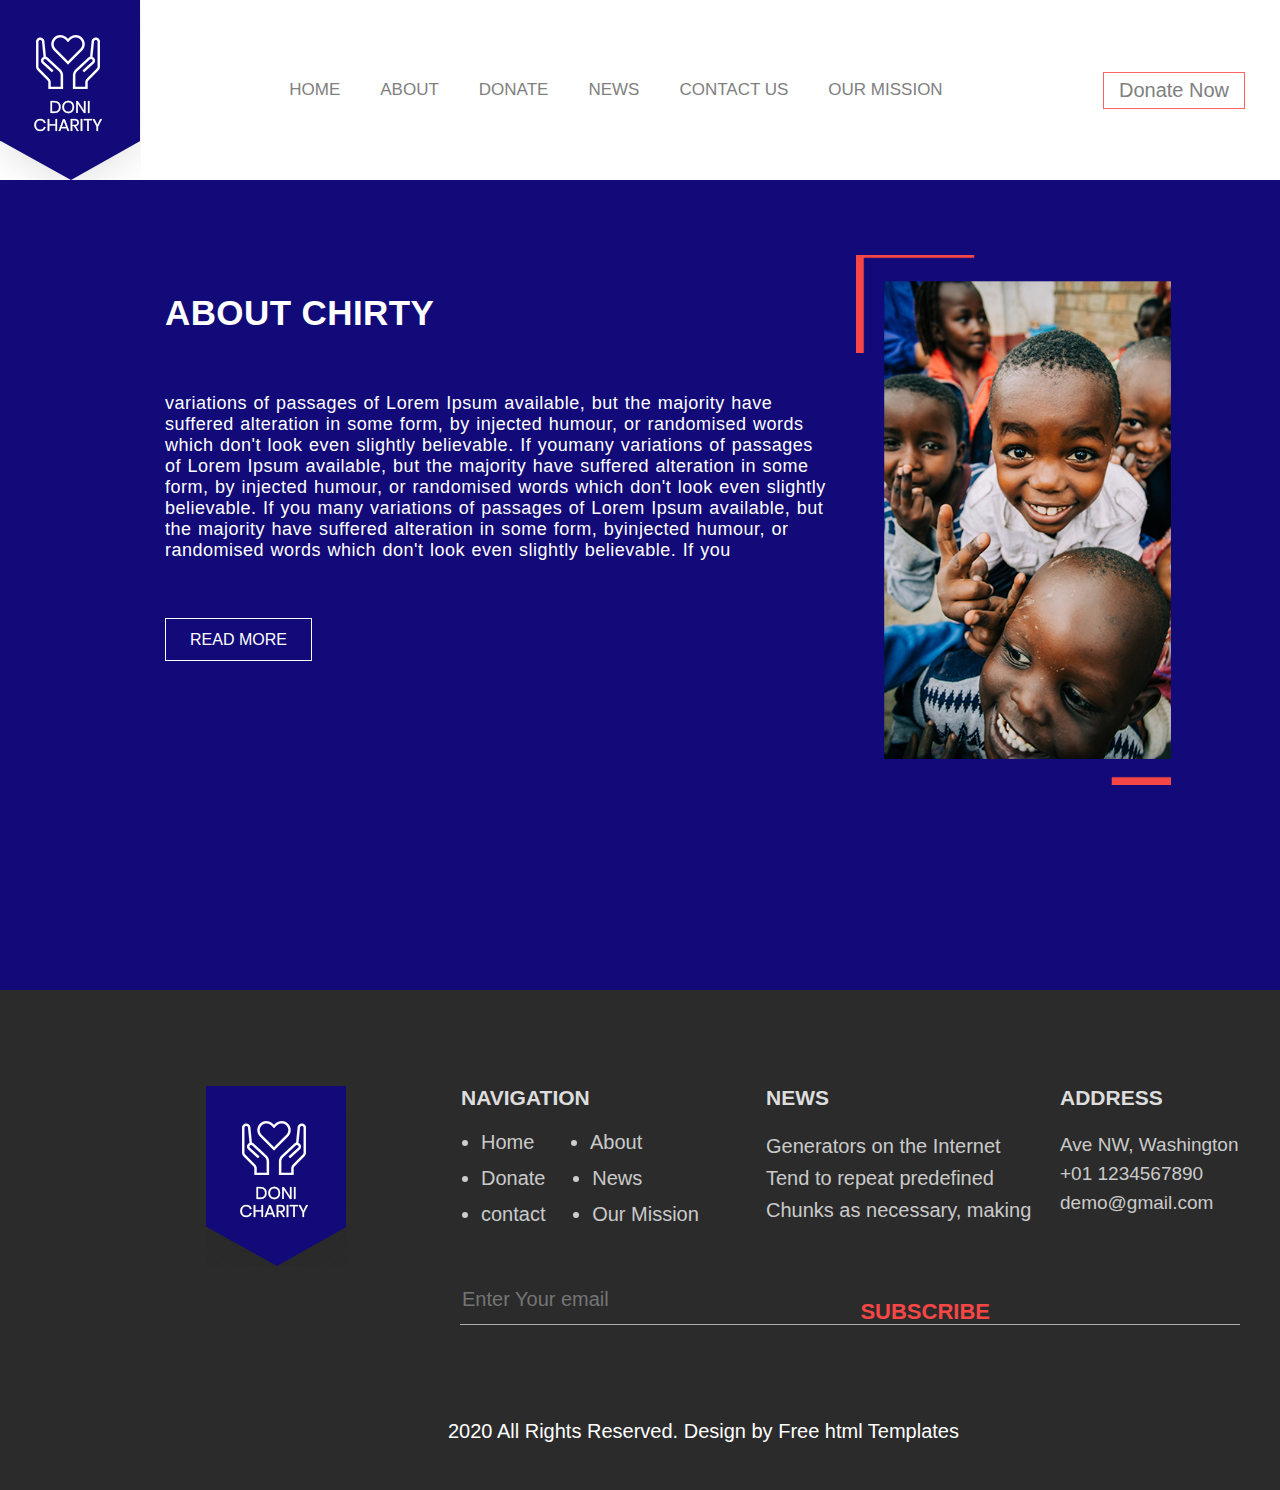
<file: Doni Charity/about.html>
<!DOCTYPE html>
<html lang="en">
<head>
    <meta charset="UTF-8">
    <meta name="viewport" content="width=device-width, initial-scale=1.0">
    <title> About </title>
    <link rel="stylesheet" href="style.css">
    <link rel="stylesheet" href="https://cdnjs.cloudflare.com/ajax/libs/font-awesome/6.7.1/css/all.min.css" integrity="sha512-5Hs3dF2AEPkpNAR7UiOHba+lRSJNeM2ECkwxUIxC1Q/FLycGTbNapWXB4tP889k5T5Ju8fs4b1P5z/iB4nMfSQ==" crossorigin="anonymous" referrerpolicy="no-referrer" />

</head>
<body>
    <header>
        <img src="footer-logo (1).png" alt="logo">
        <ul class="navbar">
            <li><a href="index.html"> HOME</a></li>
            <li><a href="about.html"> ABOUT</a></li>
            <li><a href="donate.html"> DONATE</a></li>
            <li><a href="news.html"> NEWS</a></li>
            <li><a href="contact.html"> CONTACT US </a></li>
            <li><a href="mission.html"> OUR MISSION </a></li>
        </ul>
        <div class="right-side-header">
            <i class="fa-solid fa-magnifying-glass" ></i> 
            <p> Donate Now </p>
        </div>
    </header>
    <main>

        <section id="about" style="height: 90vh;">
            <div class="about-chrity">
             <div class="left-about">
              <h1> ABOUT CHIRTY</h1>
               <p>variations of passages of Lorem Ipsum available, but the majority have suffered alteration in some form, by injected humour, or randomised words which don't look even slightly believable. If youmany variations of passages of Lorem Ipsum available, but the majority have suffered alteration in some form, by injected humour, or randomised words which don't look even slightly believable. If you many variations of passages of Lorem Ipsum available, but the majority have suffered alteration in some form, byinjected humour, or randomised words which don't look even slightly believable. If you </p>
               <a href="">READ MORE</a>
             </div>
             <div class="right-about">
         
             </div>
            </div>
           </section>
    </main>
    <footer>
    <div class="yo">
        <img src="footer-logo (1).png" alt="logo"><br> <br> <br>
        <i class="fa-brands fa-facebook"></i>
        <i class="fa-brands fa-linkedin"></i>
        <i class="fa-brands fa-instagram"></i>
        <i class="fa-brands fa-twitter"></i>
      </div>
      <div class="yoo">
        <h2> NAVIGATION </h2>
        <ul>
          <li> Home</li>  &nbsp; &nbsp; &nbsp; &nbsp; &nbsp; &nbsp; &nbsp; &nbsp; &nbsp; 
          <li> About</li> <br> &nbsp; &nbsp; &nbsp; &nbsp; &nbsp; &nbsp; 
          <li> Donate</li>   &nbsp; &nbsp; &nbsp; &nbsp; &nbsp; &nbsp; &nbsp;  &nbsp;       
          <li> News</li>  <br>  &nbsp; &nbsp; &nbsp; &nbsp; &nbsp; &nbsp; &nbsp;
          <li> contact </li>    &nbsp; &nbsp; &nbsp; &nbsp; &nbsp; &nbsp; &nbsp; &nbsp; 
          <li>  Our Mission </li>
        </ul>
      </div>
      <div class="yooo">
       <h2> NEWS </h2>
       <p> Generators on the Internet <br> Tend to repeat predefined <br> Chunks as necessary, making</p>
      </div>
      <div class="yoooo">
       <h2> ADDRESS </h2>
       <p> Ave NW, Washington <br>+01 1234567890 <br> demo@gmail.com</p>
      </div>  <br>
      <input type="email" placeholder="Enter Your email">
      <span> SUBSCRIBE </span>
      <div class="yooooo">
         <p> 2020 All Rights Reserved. Design by Free html Templates</p>
      </div>
     </footer>
</body>
</html>
</file>
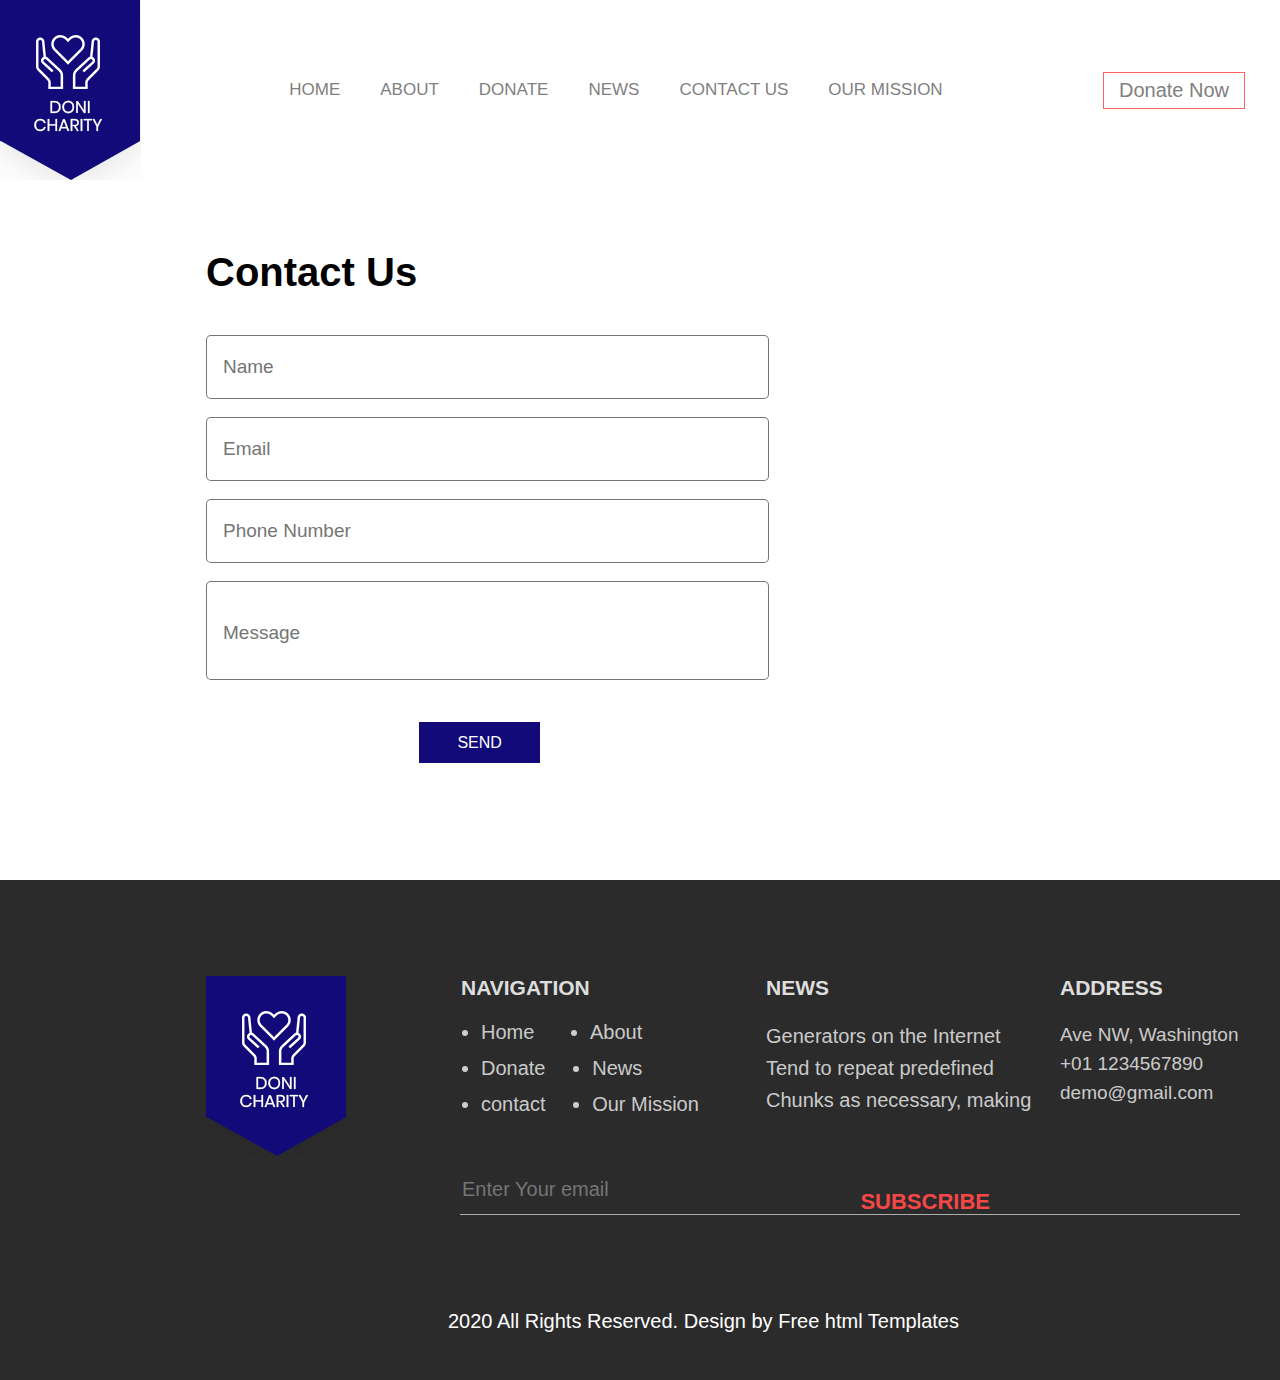
<file: Doni Charity/contact.html>
<!DOCTYPE html>
<html lang="en">
<head>
    <meta charset="UTF-8">
    <meta name="viewport" content="width=device-width, initial-scale=1.0">
    <title>Contact</title>
    <link rel="stylesheet" href="style.css">
    <link rel="stylesheet" href="https://cdnjs.cloudflare.com/ajax/libs/font-awesome/6.7.1/css/all.min.css" integrity="sha512-5Hs3dF2AEPkpNAR7UiOHba+lRSJNeM2ECkwxUIxC1Q/FLycGTbNapWXB4tP889k5T5Ju8fs4b1P5z/iB4nMfSQ==" crossorigin="anonymous" referrerpolicy="no-referrer" />
</head>
<body>
    <header>
        <img src="footer-logo (1).png" alt="logo">
        <ul class="navbar">
            <li><a href="index.html"> HOME</a></li>
            <li><a href="about.html"> ABOUT</a></li>
            <li><a href="donate.html"> DONATE</a></li>
            <li><a href="news.html"> NEWS</a></li>
            <li><a href="contact.html"> CONTACT US </a></li>
            <li><a href="mission.html"> OUR MISSION </a></li>
        </ul>
        <div class="right-side-header">
            <i class="fa-solid fa-magnifying-glass" ></i> 
            <p> Donate Now </p>
        </div>
    </header>
    <main>
        <form action="">
             <div class="form-div">
            <h1> Contact Us</h1>
            <input type="text" placeholder="Name"> <br><br>
            <input type="email" placeholder="Email"> <br> <br>
            <input type="number" placeholder="Phone Number">  <br> <br> 
            <input type="text" placeholder="Message" style="padding-top: 40px; padding-bottom: 35px;">   <br> <br> <br> <br>  &nbsp; &nbsp; &nbsp; &nbsp; &nbsp; &nbsp; &nbsp; &nbsp; &nbsp; &nbsp; &nbsp; &nbsp;  &nbsp; &nbsp; &nbsp; &nbsp; &nbsp; &nbsp; &nbsp; &nbsp; &nbsp; &nbsp; &nbsp; &nbsp;
             <a href="">SEND</a> 
             </div>
        </form>
    </main>
    <footer>
        <div class="yo">
          <img src="footer-logo (1).png" alt="logo"><br> <br> <br>
          <i class="fa-brands fa-facebook"></i>
          <i class="fa-brands fa-linkedin"></i>
          <i class="fa-brands fa-instagram"></i>
          <i class="fa-brands fa-twitter"></i>
        </div>
        <div class="yoo">
          <h2> NAVIGATION </h2>
          <ul>
            <li> Home</li>  &nbsp; &nbsp; &nbsp; &nbsp; &nbsp; &nbsp; &nbsp; &nbsp; &nbsp; 
            <li> About</li> <br> &nbsp; &nbsp; &nbsp; &nbsp; &nbsp; &nbsp; 
            <li> Donate</li>   &nbsp; &nbsp; &nbsp; &nbsp; &nbsp; &nbsp; &nbsp;  &nbsp;       
            <li> News</li>  <br>  &nbsp; &nbsp; &nbsp; &nbsp; &nbsp; &nbsp; &nbsp;
            <li> contact </li>    &nbsp; &nbsp; &nbsp; &nbsp; &nbsp; &nbsp; &nbsp; &nbsp; 
            <li>  Our Mission </li>
          </ul>
        </div>
        <div class="yooo">
         <h2> NEWS </h2>
         <p> Generators on the Internet <br> Tend to repeat predefined <br> Chunks as necessary, making</p>
        </div>
        <div class="yoooo">
         <h2> ADDRESS </h2>
         <p> Ave NW, Washington <br>+01 1234567890 <br> demo@gmail.com</p>
        </div>  <br>
        <input type="email" placeholder="Enter Your email">
        <span> SUBSCRIBE </span>
        <div class="yooooo">
           <p> 2020 All Rights Reserved. Design by Free html Templates</p>
        </div>
       </footer>
</body>
</html>
</file>
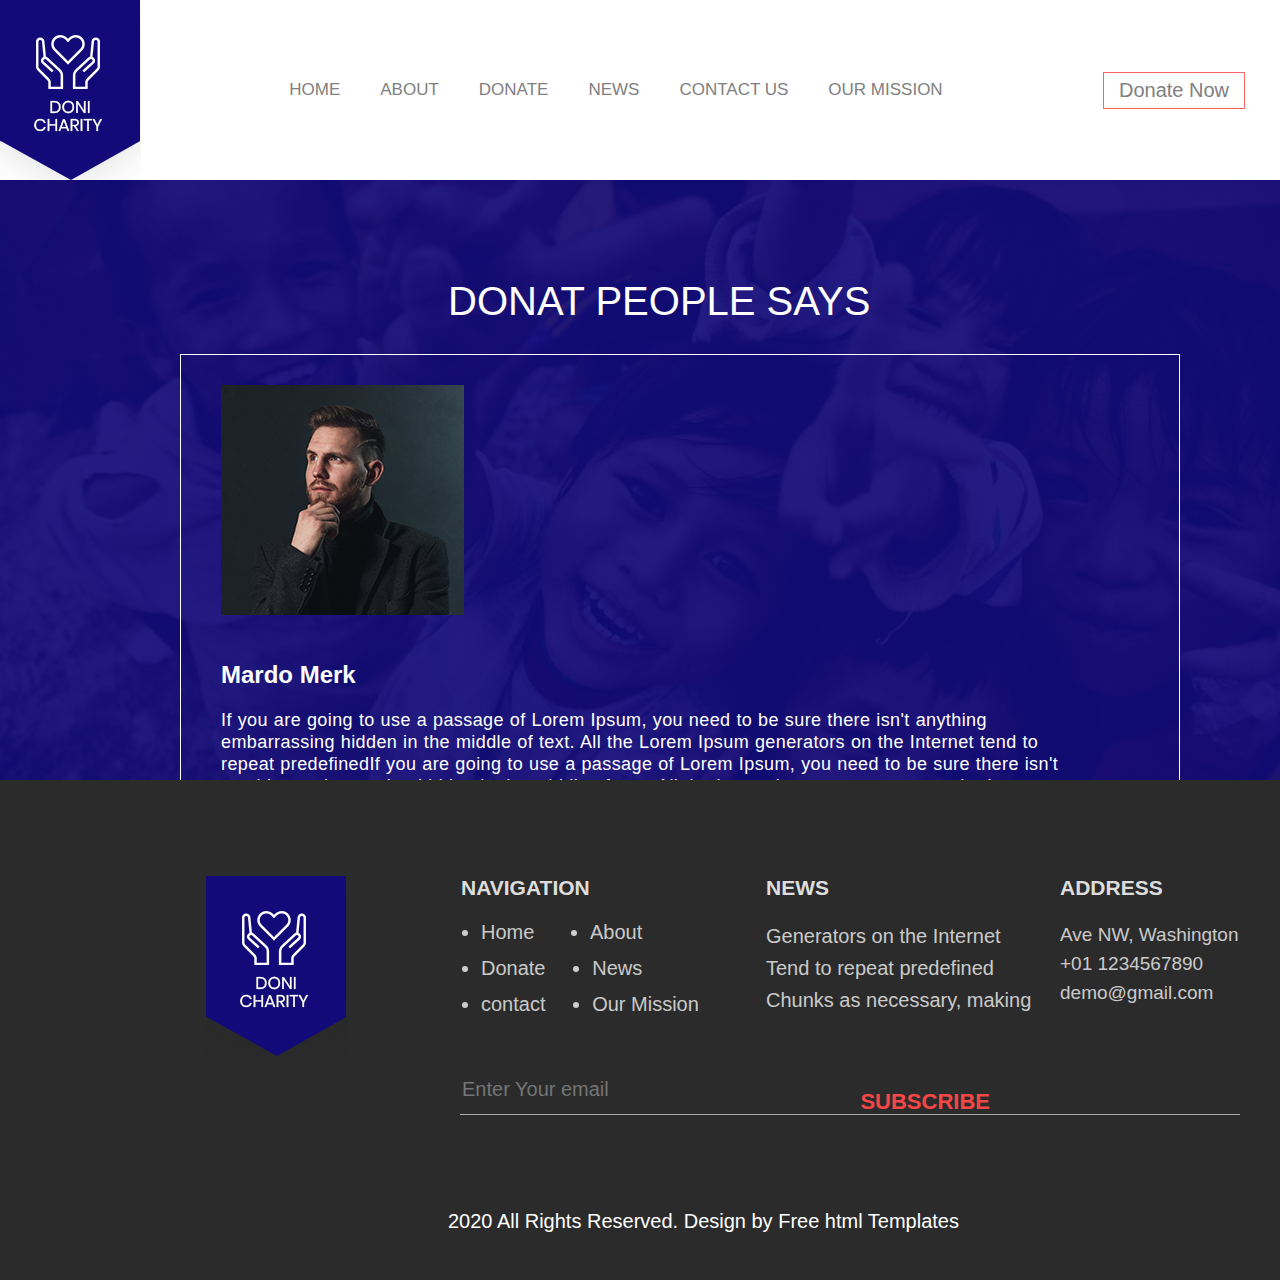
<file: Doni Charity/donate.html>
<!DOCTYPE html>
<html lang="en">
<head>
    <meta charset="UTF-8">
    <meta name="viewport" content="width=device-width, initial-scale=1.0">
    <title>Donate Now</title>
    <link rel="stylesheet" href="style.css">
    <link rel="stylesheet" href="https://cdnjs.cloudflare.com/ajax/libs/font-awesome/6.7.1/css/all.min.css" integrity="sha512-5Hs3dF2AEPkpNAR7UiOHba+lRSJNeM2ECkwxUIxC1Q/FLycGTbNapWXB4tP889k5T5Ju8fs4b1P5z/iB4nMfSQ==" crossorigin="anonymous" referrerpolicy="no-referrer" />

</head>
<body>
    <header>
        <img src="footer-logo (1).png" alt="logo">
        <ul class="navbar">
            <li><a href="index.html"> HOME</a></li>
            <li><a href="about.html"> ABOUT</a></li>
            <li><a href="donate.html"> DONATE</a></li>
            <li><a href="news.html"> NEWS</a></li>
            <li><a href="contact.html"> CONTACT US </a></li>
            <li><a href="mission.html"> OUR MISSION </a></li>
        </ul>
        <div class="right-side-header">
            <i class="fa-solid fa-magnifying-glass" ></i> 
            <p> Donate Now </p>
        </div>
    </header>
    <main>
        <section id="donat">
            <div class="blue-blue">
             <br> <br> <br> <br>
              <h1> DONAT PEOPLE SAYS</h1>
                <div class="a">
               <img src="client-img.png" alt="client image">
               <div class="b">
                 <h2>Mardo Merk</h2>
                 <p>If you are going to use a passage of Lorem Ipsum, you need to be sure there isn't anything <br> embarrassing hidden in the middle of text. All the Lorem Ipsum generators on the Internet tend to <br> repeat predefinedIf you are going to use a passage of Lorem Ipsum, you need to be sure there isn't <br> anything embarrassing hidden in the middle of text. All the Lorem Ipsum generators on the Internet <br> tend to repeat predefined</p>
               </div>
              </div>  
              </div>
         </section>

    </main>
    <footer>
        <div class="yo">
          <img src="footer-logo (1).png" alt="logo"><br> <br> <br>
          <i class="fa-brands fa-facebook"></i>
          <i class="fa-brands fa-linkedin"></i>
          <i class="fa-brands fa-instagram"></i>
          <i class="fa-brands fa-twitter"></i>
        </div>
        <div class="yoo">
          <h2> NAVIGATION </h2>
          <ul>
            <li> Home</li>  &nbsp; &nbsp; &nbsp; &nbsp; &nbsp; &nbsp; &nbsp; &nbsp; &nbsp; 
            <li> About</li> <br> &nbsp; &nbsp; &nbsp; &nbsp; &nbsp; &nbsp; 
            <li> Donate</li>   &nbsp; &nbsp; &nbsp; &nbsp; &nbsp; &nbsp; &nbsp;  &nbsp;       
            <li> News</li>  <br>  &nbsp; &nbsp; &nbsp; &nbsp; &nbsp; &nbsp; &nbsp;
            <li> contact </li>    &nbsp; &nbsp; &nbsp; &nbsp; &nbsp; &nbsp; &nbsp; &nbsp; 
            <li>  Our Mission </li>
          </ul>
        </div>
        <div class="yooo">
         <h2> NEWS </h2>
         <p> Generators on the Internet <br> Tend to repeat predefined <br> Chunks as necessary, making</p>
        </div>
        <div class="yoooo">
         <h2> ADDRESS </h2>
         <p> Ave NW, Washington <br>+01 1234567890 <br> demo@gmail.com</p>
        </div>  <br>
        <input type="email" placeholder="Enter Your email">
        <span> SUBSCRIBE </span>
        <div class="yooooo">
           <p> 2020 All Rights Reserved. Design by Free html Templates</p>
        </div>
       </footer>
</body>
</html>
</file>
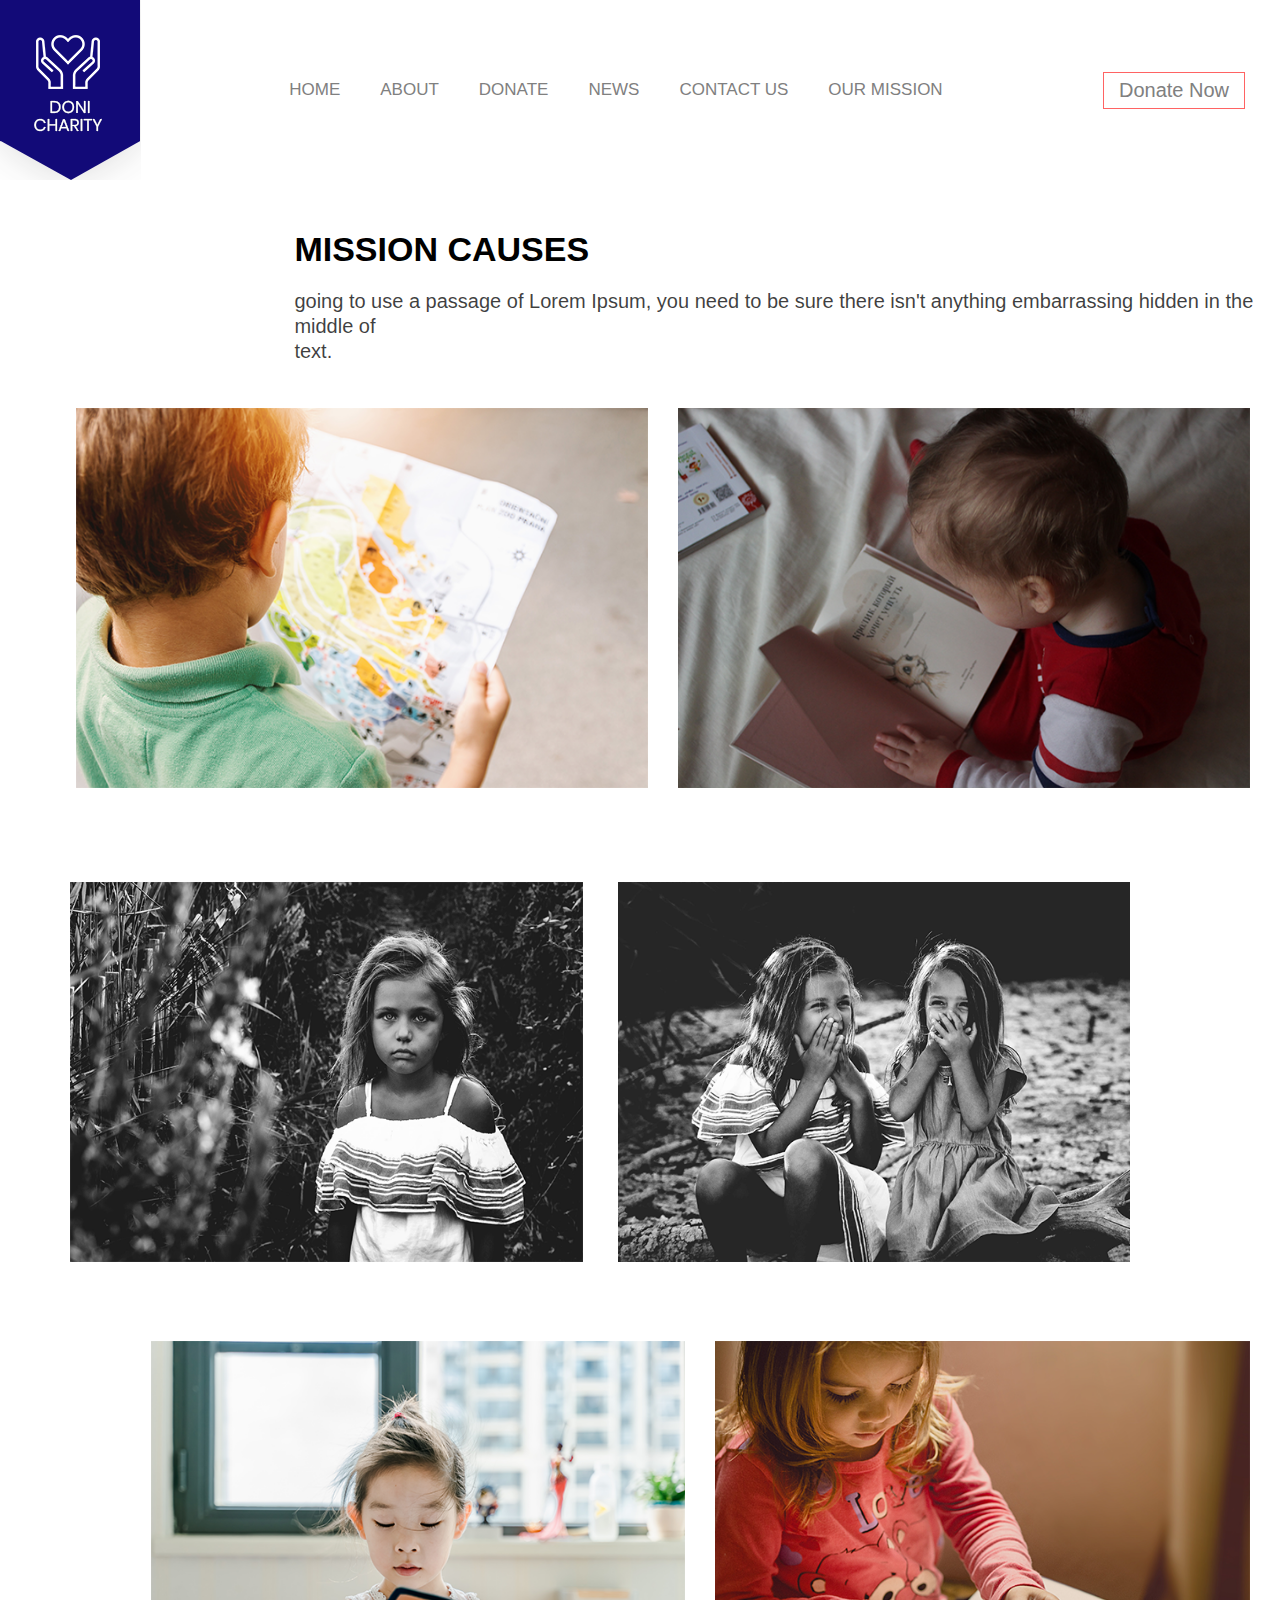
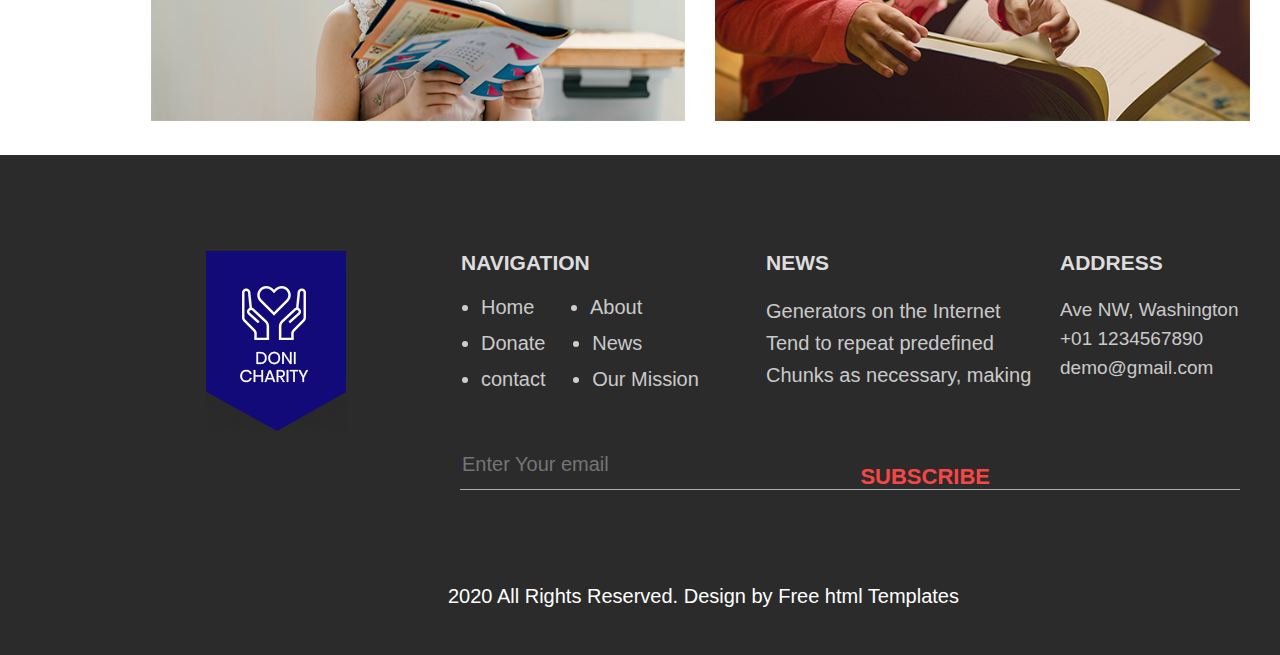
<file: Doni Charity/mission.html>
<!DOCTYPE html>
<html lang="en">
<head>
    <meta charset="UTF-8">
    <meta name="viewport" content="width=device-width, initial-scale=1.0">
    <title> Mission </title>
    <link rel="stylesheet" href="style.css">
    <link rel="stylesheet" href="https://cdnjs.cloudflare.com/ajax/libs/font-awesome/6.7.1/css/all.min.css" integrity="sha512-5Hs3dF2AEPkpNAR7UiOHba+lRSJNeM2ECkwxUIxC1Q/FLycGTbNapWXB4tP889k5T5Ju8fs4b1P5z/iB4nMfSQ==" crossorigin="anonymous" referrerpolicy="no-referrer" />

</head>
<body>
    <header>
        <img src="footer-logo (1).png" alt="logo">
        <ul class="navbar">
            <li><a href="index.html"> HOME</a></li>
            <li><a href="about.html"> ABOUT</a></li>
            <li><a href="donate.html"> DONATE</a></li>
            <li><a href="news-img.png"> NEWS</a></li>
            <li><a href="contact.html"> CONTACT US </a></li>
            <li><a href="mission.html"> OUR MISSION </a></li>
        </ul>
        <div class="right-side-header">
            <i class="fa-solid fa-magnifying-glass" ></i> 
            <p> Donate Now </p>
        </div>
    </header>
    <main>
    <section id="our-mission" style="margin-top: 50px;">
        <h1> MISSION CAUSES </h1>
        <p class="our-mission-para"> going to use a passage of Lorem Ipsum, you need to be sure there isn't anything embarrassing hidden in the middle of <br> text.</p>
        <div class="big1">
           <div class="small1">
              <img src="img-1.png" alt="Image1">
              <div class="image1-content">
              <h3> WHICHALTERNATION IN SOME</h3>
               <p> Alteration in some form, by injected humour, or randomised <br> words whichalteration in some form, by injected humour,<br> or randomised words which</p> <br>
               <a href=""> READ MORE</a> &nbsp; &nbsp; &nbsp; &nbsp;
               <a href="">DONATE NOW</a>
              </div>
           </div>
           <div class="small2">
            <img src="img-2.png" alt="Image2">
            <div class="image2-content">
            <h3> WHICHALTERNATION IN SOME</h3>
             <p> Alteration in some form, by injected humour, or randomised <br> words whichalteration in some form, by injected humour,<br> or randomised words which</p> <br>
             <a href=""> READ MORE</a> &nbsp; &nbsp; &nbsp; &nbsp;
             <a href="">DONATE NOW</a>
            </div>
           </div>
          </div>
          <div class="big2">
           <div class="small3">
            <img src="img-3.png" alt="Image3">
            <div class="image3-content">
            <h3> WHICHALTERNATION IN SOME</h3>
             <p> Alteration in some form, by injected humour, or randomised <br> words whichalteration in some form, by injected humour,<br> or randomised words which</p> <br>
             <a href=""> READ MORE</a> &nbsp; &nbsp; &nbsp; &nbsp;
             <a href="">DONATE NOW</a>
            </div>
           </div>
           <div class="small4">
            <img src="img-4.png" alt="Image4">
            <div class="image4-content">
            <h3> WHICHALTERNATION IN SOME</h3>
             <p> Alteration in some form, by injected humour, or randomised <br> words whichalteration in some form, by injected humour,<br> or randomised words which</p> <br>
             <a href=""> READ MORE</a> &nbsp; &nbsp; &nbsp; &nbsp;
             <a href="">DONATE NOW</a>
            </div>
           </div>
          </div>
          <div class="big3">
            <div class="small5">
              <img src="img-5.png" alt="Image6">
            <div class="image5-content">
            <h3> WHICHALTERNATION IN SOME</h3>
             <p> Alteration in some form, by injected humour, or randomised <br> words whichalteration in some form, by injected humour,<br> or randomised words which</p> <br>
             <a href=""> READ MORE</a> &nbsp; &nbsp; &nbsp; &nbsp;
             <a href="">DONATE NOW</a>
            </div>
            </div>
            <div class="small6">
              <img src="img-6.png" alt="Image6">
              <div class="image6-content">
              <h3> WHICHALTERNATION IN SOME</h3>
               <p> Alteration in some form, by injected humour, or randomised <br> words whichalteration in some form, by injected humour,<br> or randomised words which</p> <br>
               <a href=""> READ MORE</a> &nbsp; &nbsp; &nbsp; &nbsp;
               <a href="">DONATE NOW</a>
              </div>
            </div>
          </div>
         </section>
         </main>
         <footer>
            <div class="yo">
              <img src="footer-logo (1).png" alt="logo"><br> <br> <br>
              <i class="fa-brands fa-facebook"></i>
              <i class="fa-brands fa-linkedin"></i>
              <i class="fa-brands fa-instagram"></i>
              <i class="fa-brands fa-twitter"></i>
            </div>
            <div class="yoo">
              <h2> NAVIGATION </h2>
              <ul>
                <li> Home</li>  &nbsp; &nbsp; &nbsp; &nbsp; &nbsp; &nbsp; &nbsp; &nbsp; &nbsp; 
                <li> About</li> <br> &nbsp; &nbsp; &nbsp; &nbsp; &nbsp; &nbsp; 
                <li> Donate</li>   &nbsp; &nbsp; &nbsp; &nbsp; &nbsp; &nbsp; &nbsp;  &nbsp;       
                <li> News</li>  <br>  &nbsp; &nbsp; &nbsp; &nbsp; &nbsp; &nbsp; &nbsp;
                <li> contact </li>    &nbsp; &nbsp; &nbsp; &nbsp; &nbsp; &nbsp; &nbsp; &nbsp; 
                <li>  Our Mission </li>
              </ul>
            </div>
            <div class="yooo">
             <h2> NEWS </h2>
             <p> Generators on the Internet <br> Tend to repeat predefined <br> Chunks as necessary, making</p>
            </div>
            <div class="yoooo">
             <h2> ADDRESS </h2>
             <p> Ave NW, Washington <br>+01 1234567890 <br> demo@gmail.com</p>
            </div>  <br>
            <input type="email" placeholder="Enter Your email">
            <span> SUBSCRIBE </span>
            <div class="yooooo">
               <p> 2020 All Rights Reserved. Design by Free html Templates</p>
            </div>
           </footer>
</body>
</html>
</file>
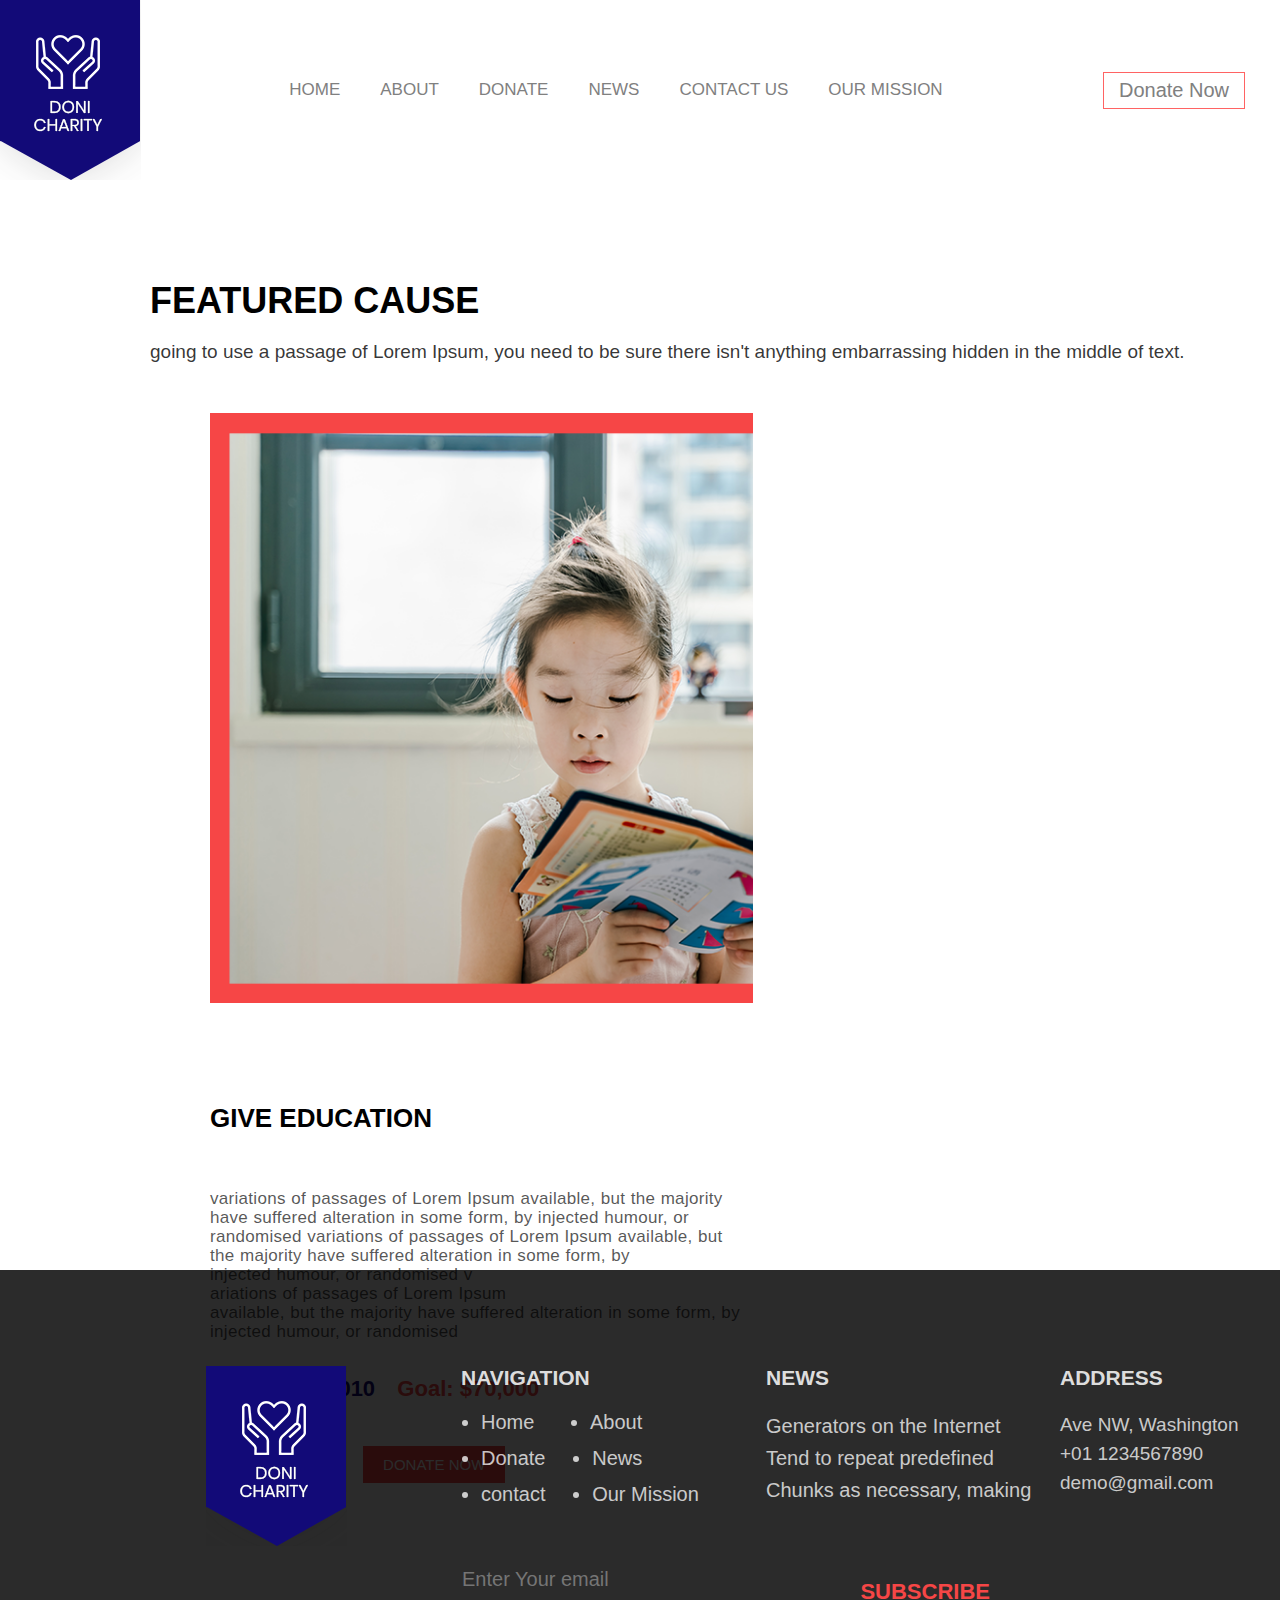
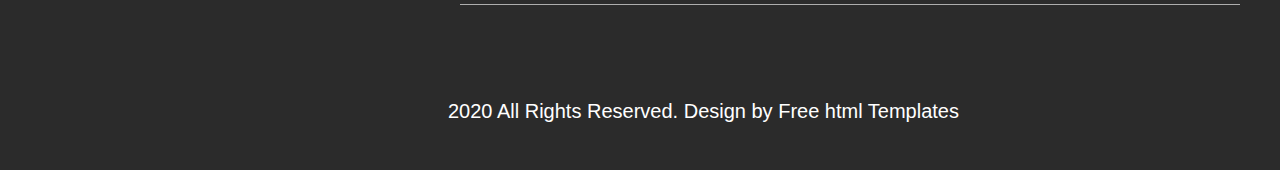
<file: Doni Charity/news.html>
<!DOCTYPE html>
<html lang="en">
<head>
    <meta charset="UTF-8">
    <meta name="viewport" content="width=device-width, initial-scale=1.0">
    <title> News </title>
    <link rel="stylesheet" href="style.css">
    <link rel="stylesheet" href="https://cdnjs.cloudflare.com/ajax/libs/font-awesome/6.7.1/css/all.min.css" integrity="sha512-5Hs3dF2AEPkpNAR7UiOHba+lRSJNeM2ECkwxUIxC1Q/FLycGTbNapWXB4tP889k5T5Ju8fs4b1P5z/iB4nMfSQ==" crossorigin="anonymous" referrerpolicy="no-referrer" />

</head>
<body>
    <header>
        <img src="footer-logo (1).png" alt="logo">
        <ul class="navbar">
            <li><a href="index.html"> HOME</a></li>
            <li><a href="about.html"> ABOUT</a></li>
            <li><a href="donate.html"> DONATE</a></li>
            <li><a href="news.html"> NEWS</a></li>
            <li><a href="contact.html"> CONTACT US </a></li>
            <li><a href="mission.html"> OUR MISSION </a></li>
        </ul>
        <div class="right-side-header">
            <i class="fa-solid fa-magnifying-glass" ></i> 
            <p> Donate Now </p>
        </div>
    </header>
    <main>
    <section id="news" style="height: 110vh;">
        <div class="news-heading-container">
        <h1> FEATURED CAUSE </h1>
        <p> going to use a passage of Lorem Ipsum, you need to be sure there isn't anything embarrassing hidden in the middle of text.</p>
      </div>
      <div class="for-flex">
      <img src="news-img.png" alt="News Image" class="news-image">
      <div class="news-image-right">
          <h1> GIVE EDUCATION </h1>
          <p> variations of passages of Lorem Ipsum available, but the majority <br>have suffered alteration in some form, by injected humour, or <br> randomised variations of passages of Lorem Ipsum available, but <br> the majority have suffered alteration in some form, by <br>
            injected humour, or randomised v <br>
            ariations of passages of Lorem Ipsum <br>
            available, but the majority have suffered alteration in some form, by <br> injected humour, or randomised</p>
            <br>
            <span class="first"> Raised: $60,010</span> &nbsp; &nbsp; <span class="second"> Goal: $70,000</span> <br> <br> <br> <br> 
            <a href="" class="anker-one"> READ MORE</a> &nbsp; &nbsp; <a href="" class="anker-two">DONATE NOW</a>
            </div>
           </div>
    </section>
    </main>
    <footer>
        <div class="yo">
          <img src="footer-logo (1).png" alt="logo"><br> <br> <br>
          <i class="fa-brands fa-facebook"></i>
          <i class="fa-brands fa-linkedin"></i>
          <i class="fa-brands fa-instagram"></i>
          <i class="fa-brands fa-twitter"></i>
        </div>
        <div class="yoo">
          <h2> NAVIGATION </h2>
          <ul>
            <li> Home</li>  &nbsp; &nbsp; &nbsp; &nbsp; &nbsp; &nbsp; &nbsp; &nbsp; &nbsp; 
            <li> About</li> <br> &nbsp; &nbsp; &nbsp; &nbsp; &nbsp; &nbsp; 
            <li> Donate</li>   &nbsp; &nbsp; &nbsp; &nbsp; &nbsp; &nbsp; &nbsp;  &nbsp;       
            <li> News</li>  <br>  &nbsp; &nbsp; &nbsp; &nbsp; &nbsp; &nbsp; &nbsp;
            <li> contact </li>    &nbsp; &nbsp; &nbsp; &nbsp; &nbsp; &nbsp; &nbsp; &nbsp; 
            <li>  Our Mission </li>
          </ul>
        </div>
        <div class="yooo">
         <h2> NEWS </h2>
         <p> Generators on the Internet <br> Tend to repeat predefined <br> Chunks as necessary, making</p>
        </div>
        <div class="yoooo">
         <h2> ADDRESS </h2>
         <p> Ave NW, Washington <br>+01 1234567890 <br> demo@gmail.com</p>
        </div>  <br>
        <input type="email" placeholder="Enter Your email">
        <span> SUBSCRIBE </span>
        <div class="yooooo">
           <p> 2020 All Rights Reserved. Design by Free html Templates</p>
        </div>
    </footer>
</body>
</html>
</file>
<file: Doni Charity/style.css>
* {
  font-family: sans-serif;
  box-sizing: border-box;
}

body {
  margin: 0;
  padding: 0;
}

header {
  width: 100%;
  background-color: white;
  color: gray;
  display: flex;
  flex-wrap: wrap;
  justify-content: space-between;
  align-items: center;
  font-size: 19px;
}
header .img1 {
  margin-left: 35px;
}
header .img2 {
  display: none;
}
header ul {
  display: flex;
  flex-wrap: wrap;
  gap: 40px;
  font-family: sans-serif;
  font-size: 17px;
}
header ul li {
  list-style: none;
}
header ul li a {
  text-decoration: none;
  color: gray;
}
header ul li a:hover {
  color: #120A78;
}
header .right-side-header {
  display: flex;
  flex-wrap: wrap;
  gap: 40px;
}
header .right-side-header i {
  margin-top: 32px;
  margin-left: 12px;
}
header .right-side-header p {
  border: 1px solid rgba(255, 0, 0, 0.611);
  font-size: 20px;
  padding: 6px 15px;
  margin-right: 35px;
  font-family: sans-serif;
}

.active.active {
  color: #120A78;
}

#home {
  width: 100%;
  height: 165vh;
  box-sizing: border-box;
  align-items: center;
  font-family: sans-serif;
  position: relative;
}
#home .backgroundimage-children {
  background-image: url(banner-bg.png);
  background-size: cover;
  background-position: center;
  width: 100%;
  height: 98vh;
  text-align: center;
  box-sizing: border-box;
}
#home .backgroundimage-children .headi-poor-child {
  padding-top: 86px;
  padding-bottom: 30px;
  font-size: 40px;
  font-weight: 800px;
  color: white;
  margin: 0;
}
#home .backgroundimage-children p {
  margin-top: -5px;
  font-size: 20px;
  line-height: 25px;
  color: white;
}
#home .backgroundimage-children button {
  padding: 15px 25px;
  font-family: sans-serif;
  font-size: 15px;
  font-weight: 600;
  margin-top: 15px;
  border: none;
  color: white;
  background-color: #F64646;
  transition: 300ms;
}
#home .backgroundimage-children button:hover {
  background-color: #120A78;
}
#home .backgroundimage-children .ring-container {
  display: flex;
  flex-wrap: wrap;
  justify-content: center;
  gap: 4px;
  width: 100%;
  color: white;
}
#home .backgroundimage-children .ring-container .ring {
  width: 15px;
  height: 15px;
  border: 2px solid white;
  border-radius: 50%;
  margin-top: 52px;
}
#home .backgroundimage-children .input-box {
  display: flex;
  flex-wrap: wrap;
  justify-content: center;
  width: 100%;
}
#home .backgroundimage-children .input-box div {
  width: 900px;
  height: 226px;
  margin-top: 86px;
  text-align: center;
  background-color: white;
}
#home .backgroundimage-children .input-box div .headi-contact-d {
  font-size: 22px;
  margin-top: 20px;
}
#home .backgroundimage-children .input-box div input {
  padding-top: 9px;
  padding-bottom: 9px;
  padding-left: 10px;
  padding-right: 80px;
  font-size: 15px;
  box-shadow: 2px 2px 10px 2px gray;
  border: rgb(128, 128, 128);
}
#home .backgroundimage-children .input-box div button {
  padding: 14px 50px;
  background-color: #120A78;
  color: white;
  border: none;
  transition: 300ms;
  margin-top: 16px;
}
#home .backgroundimage-children .input-box div button:hover {
  background-color: #F64646;
}
#home .three-boxes {
  display: flex;
  flex-wrap: wrap;
  justify-content: center;
  gap: 28px;
  color: white;
}
#home .three-boxes div {
  width: 335px;
  height: 390px;
  color: white;
  text-align: center;
}
#home .three-boxes .box1 {
  background-color: #120A78;
  transition: 300ms;
}
#home .three-boxes .box1 img {
  width: 100px;
  height: 100px;
  margin-top: 30px;
}
#home .three-boxes .box1 a {
  text-decoration: none;
  color: white;
  font-size: 19px;
  border: 1px solid white;
  padding: 7px 15px;
}
#home .three-boxes .box1 p {
  word-spacing: 0.3px;
  line-height: 22px;
  font-size: 17px;
}
#home .three-boxes .box2 {
  background-color: #F64646;
}
#home .three-boxes .box2 img {
  width: 100px;
  height: 100px;
  margin-top: 30px;
}
#home .three-boxes .box2 a {
  text-decoration: none;
  color: white;
  font-size: 19px;
  border: 1px solid white;
  padding: 7px 15px;
}
#home .three-boxes .box2 p {
  word-spacing: 0.3px;
  line-height: 22px;
  font-size: 17px;
  margin-bottom: 37px;
}
#home .three-boxes .box3 {
  background-color: #120A78;
  transition: 300ms;
}
#home .three-boxes .box3 img {
  width: 100px;
  height: 100px;
  margin-top: 30px;
}
#home .three-boxes .box3 a {
  text-decoration: none;
  color: white;
  font-size: 19px;
  border: 1px solid white;
  padding: 7px 15px;
}
#home .three-boxes .box3 p {
  word-spacing: 0.3px;
  line-height: 22px;
  font-size: 17px;
  margin-bottom: 37px;
}
#home .three-boxes .box1:hover {
  background-color: #F64646;
}
#home .three-boxes .box3:hover {
  background-color: #F64646;
}

#about {
  width: 100%;
  height: 100vh;
}
#about .about-chrity {
  width: 100%;
  height: 90vh;
  background-color: #120A78;
  display: flex;
  flex-wrap: wrap;
}
#about .about-chrity .left-about {
  width: 52%;
  height: 500px;
  box-sizing: border-box;
  margin-left: 165px;
  margin-top: 90px;
  color: white;
  font-family: sans-serif;
}
#about .about-chrity .left-about a {
  text-decoration: none;
  color: white;
  border: 1px solid white;
  padding: 12px 24px;
  font-weight: 400;
  font-size: 16px;
  transition: 300ms;
}
#about .about-chrity .left-about a:hover {
  background-color: #F64646;
}
#about .about-chrity .left-about h1 {
  letter-spacing: 0.4px;
  font-size: 35px;
  margin-bottom: 60px;
}
#about .about-chrity .left-about P {
  font-size: 18px;
  word-spacing: 1px;
  letter-spacing: 0.5px;
  font-weight: 400;
  line-height: 21px;
  margin-bottom: 70px;
}
#about .about-chrity .right-about {
  width: 25%;
  height: 535px;
  box-sizing: border-box;
  margin-top: 75px;
  margin-left: 20px;
  background-image: url(about-img.png);
  background-repeat: no-repeat;
  background-position-y: -5px;
  background-position-x: 5px;
  background-size: cover;
}

#our-mission h1 {
  font-family: sans-serif;
  font-size: 34px;
  font-weight: 700;
  margin: 0;
  margin-left: 23%;
}
#our-mission .our-mission-para {
  font-size: 20px;
  margin-left: 23%;
  margin-bottom: 44px;
  font-weight: 500;
  line-height: 25px;
  color: rgba(0, 0, 0, 0.748);
}
#our-mission .big1 {
  width: 100%;
  display: flex;
  flex-wrap: wrap;
  justify-content: end;
  gap: 30px;
}
#our-mission .big1 .small1 {
  position: relative;
}
#our-mission .big1 .small1 img {
  max-width: 580px;
  height: 380px;
}
#our-mission .big1 .small1 .image1-content {
  width: 572px;
  height: 380px;
  position: absolute;
  top: 0;
  left: 0;
  right: 0;
  bottom: 0;
  background-color: rgba(246, 70, 70, 0.8823529412);
  text-align: center;
  color: white;
  transition: 400ms;
  opacity: 0;
}
#our-mission .big1 .small1 .image1-content h3 {
  margin-top: 75px;
  font-size: 21px;
  font-weight: 500;
}
#our-mission .big1 .small1 .image1-content p {
  margin-top: 40px;
  word-spacing: 0.5px;
  letter-spacing: 0.4px;
  font-size: 16px;
  line-height: 21px;
  font-weight: 200;
}
#our-mission .big1 .small1 .image1-content a {
  text-decoration: none;
  color: white;
  border: 2px solid white;
  font-size: 14px;
  padding: 8px 16px;
  background-color: #F64646;
}
#our-mission .big1 .small1 .image1-content:hover {
  opacity: 1;
}
#our-mission .big1 .small2 {
  position: relative;
}
#our-mission .big1 .small2 img {
  max-width: 580px;
  height: 380px;
  margin-right: 30px;
}
#our-mission .big1 .small2 .image2-content {
  width: 572px;
  height: 380px;
  position: absolute;
  top: 0;
  left: 0;
  right: 0;
  bottom: 0;
  background-color: rgba(246, 70, 70, 0.8470588235);
  text-align: center;
  color: white;
  transition: 400ms;
  opacity: 0;
}
#our-mission .big1 .small2 .image2-content h3 {
  margin-top: 75px;
  font-size: 21px;
  font-weight: 500;
}
#our-mission .big1 .small2 .image2-content p {
  margin-top: 40px;
  word-spacing: 0.5px;
  letter-spacing: 0.4px;
  font-size: 16px;
  line-height: 21px;
  font-weight: 200;
}
#our-mission .big1 .small2 .image2-content a {
  text-decoration: none;
  color: white;
  border: 2px solid white;
  font-size: 14px;
  padding: 8px 16px;
  background-color: #F64646;
}
#our-mission .big1 .small2 .image2-content:hover {
  opacity: 1;
}
#our-mission .big2 {
  width: 100%;
  display: flex;
  flex-wrap: wrap;
}
#our-mission .big2 .small3 {
  position: relative;
  margin-top: 90px;
  margin-left: 70px;
  margin-right: 35px;
}
#our-mission .big2 .small3 img {
  max-width: 580px;
  height: 380px;
}
#our-mission .big2 .small3 .image3-content {
  width: 514px;
  height: 380px;
  position: absolute;
  top: 0;
  left: 0;
  right: 0;
  bottom: 0;
  background-color: rgba(246, 70, 70, 0.8470588235);
  text-align: center;
  color: white;
  transition: 400ms;
  opacity: 0;
}
#our-mission .big2 .small3 .image3-content h3 {
  margin-top: 75px;
  font-size: 21px;
  font-weight: 500;
}
#our-mission .big2 .small3 .image3-content p {
  margin-top: 40px;
  word-spacing: 0.5px;
  letter-spacing: 0.4px;
  font-size: 16px;
  line-height: 21px;
  font-weight: 200;
}
#our-mission .big2 .small3 .image3-content a {
  text-decoration: none;
  color: white;
  border: 2px solid white;
  font-size: 14px;
  padding: 8px 16px;
  background-color: #F64646;
}
#our-mission .big2 .small3 .image3-content:hover {
  opacity: 1;
}
#our-mission .big2 .small4 {
  position: relative;
  margin-top: 90px;
}
#our-mission .big2 .small4 img {
  max-width: 580px;
  height: 380px;
  margin-right: 20px;
}
#our-mission .big2 .small4 .image4-content {
  width: 514px;
  height: 380px;
  position: absolute;
  top: 0;
  left: 0;
  right: 0;
  bottom: 0;
  background-color: rgba(246, 70, 70, 0.8470588235);
  text-align: center;
  color: white;
  transition: 400ms;
  opacity: 0;
}
#our-mission .big2 .small4 .image4-content h3 {
  margin-top: 75px;
  font-size: 21px;
  font-weight: 500;
}
#our-mission .big2 .small4 .image4-content p {
  margin-top: 40px;
  word-spacing: 0.5px;
  letter-spacing: 0.4px;
  font-size: 16px;
  line-height: 21px;
  font-weight: 200;
}
#our-mission .big2 .small4 .image4-content a {
  text-decoration: none;
  color: white;
  border: 2px solid white;
  font-size: 14px;
  padding: 8px 16px;
  background-color: #F64646;
}
#our-mission .big2 .small4 .image4-content:hover {
  opacity: 1;
}
#our-mission .big3 {
  width: 100%;
  display: flex;
  flex-wrap: wrap;
  justify-content: end;
  gap: 30px;
  margin-bottom: 30px;
}
#our-mission .big3 .small5 {
  position: relative;
  margin-top: 75px;
}
#our-mission .big3 .small5 img {
  max-width: 580px;
  height: 380px;
}
#our-mission .big3 .small5 .image5-content {
  width: 535px;
  height: 380px;
  position: absolute;
  top: 0;
  left: 0;
  right: 0;
  bottom: 0;
  background-color: rgba(246, 70, 70, 0.8823529412);
  text-align: center;
  color: white;
  transition: 400ms;
  opacity: 0;
}
#our-mission .big3 .small5 .image5-content h3 {
  margin-top: 75px;
  font-size: 21px;
  font-weight: 500;
}
#our-mission .big3 .small5 .image5-content p {
  margin-top: 40px;
  word-spacing: 0.5px;
  letter-spacing: 0.4px;
  font-size: 16px;
  line-height: 21px;
  font-weight: 200;
}
#our-mission .big3 .small5 .image5-content a {
  text-decoration: none;
  color: white;
  border: 2px solid white;
  font-size: 14px;
  padding: 8px 16px;
  background-color: #F64646;
}
#our-mission .big3 .small5 .image5-content:hover {
  opacity: 1;
}
#our-mission .big3 .small6 {
  position: relative;
  margin-top: 75px;
}
#our-mission .big3 .small6 img {
  max-width: 580px;
  height: 380px;
  margin-right: 30px;
}
#our-mission .big3 .small6 .image6-content {
  width: 535px;
  height: 380px;
  position: absolute;
  top: 0;
  left: 0;
  right: 0;
  bottom: 0;
  background-color: rgba(246, 70, 70, 0.8470588235);
  text-align: center;
  color: white;
  transition: 400ms;
  opacity: 0;
}
#our-mission .big3 .small6 .image6-content h3 {
  margin-top: 75px;
  font-size: 21px;
  font-weight: 500;
}
#our-mission .big3 .small6 .image6-content p {
  margin-top: 40px;
  word-spacing: 0.5px;
  letter-spacing: 0.4px;
  font-size: 16px;
  line-height: 21px;
  font-weight: 200;
}
#our-mission .big3 .small6 .image6-content a {
  text-decoration: none;
  color: white;
  border: 2px solid white;
  font-size: 14px;
  padding: 8px 16px;
  background-color: #F64646;
}
#our-mission .big3 .small6 .image6-content:hover {
  opacity: 1;
}

#news {
  width: 100%;
  height: 239vh;
}
#news .news-heading-container {
  margin-top: 100px;
  margin-left: 150px;
}
#news .news-heading-container h1 {
  font-size: 36px;
  font-weight: 800;
  margin: 0;
}
#news .news-heading-container p {
  font-size: 19px;
  color: rgba(0, 0, 0, 0.797);
}
#news .news-image {
  width: 543px;
  height: 590px;
}
#news .for-flex {
  display: flex;
  flex-wrap: wrap;
  margin-left: 210px;
  margin-top: 50px;
  gap: 30px;
}
#news .for-flex h1 {
  margin-top: 70px;
  margin-bottom: 55px;
  font-size: 26px;
}
#news .for-flex p {
  font-size: 17px;
  color: rgba(0, 0, 0, 0.67);
  word-spacing: 0.4px;
  letter-spacing: 0.3px;
  line-height: 19px;
}
#news .for-flex .first {
  font-size: 22px;
  font-weight: 700;
  color: #120A78;
}
#news .for-flex .second {
  font-size: 22px;
  font-weight: 700;
  color: #F64646;
}
#news .for-flex a {
  text-decoration: none;
  padding: 10px 20px;
  color: white;
  font-size: 15px;
  font-weight: 400;
}
#news .for-flex .anker-one {
  background-color: #120A78;
}
#news .for-flex .anker-two {
  background-color: #F64646;
  transition: 400ms;
}
#news .for-flex .anker-two:hover {
  background-color: #120A78;
}
#news .news-heading-container2 {
  margin-top: 100px;
  margin-left: 150px;
}
#news .news-heading-container2 h1 {
  font-size: 36px;
  font-weight: 800;
  margin: 0;
}
#news .news-heading-container2 p {
  font-size: 19px;
  color: rgba(0, 0, 0, 0.797);
}
#news .beautiful {
  display: flex;
  flex-wrap: wrap;
  gap: 35px;
  position: relative;
}
#news .beautiful img {
  margin-left: 200px;
  margin-top: 35px;
}
#news .beautiful .number {
  padding: 13px 23px;
  background-color: #F64646;
  position: absolute;
  color: white;
  margin-top: 138px;
  margin-left: 200px;
  font-size: 14px;
}
#news .beautiful .numbera {
  padding: 13px 17px;
  background-color: #120A78;
  position: absolute;
  color: white;
  margin-top: 180px;
  margin-left: 200px;
  font-size: 14px;
}
#news .beautiful .sweet h1 {
  margin-top: 50px;
  font-size: 30px;
  margin-bottom: 40px;
}
#news .beautiful .sweet p {
  white-space: 0.6px;
  letter-spacing: 0.5px;
  color: rgba(0, 0, 0, 0.764);
  line-height: 21px;
  margin-bottom: 20px;
}
#news .beautiful .sweet .first1 {
  font-size: 22px;
  font-weight: 700;
  color: #120A78;
}
#news .beautiful .sweet .second1 {
  font-size: 22px;
  font-weight: 700;
  color: #F64646;
}
#news .beautiful .sweet a {
  text-decoration: none;
  padding: 10px 20px;
  color: white;
  font-size: 15px;
  font-weight: 400;
}
#news .beautiful .sweet .anker-one1 {
  background-color: #120A78;
}
#news .beautiful .sweet .anker-two1 {
  background-color: #F64646;
  transition: 400ms;
}
#news .beautiful .sweet .anker-two1:hover {
  background-color: #120A78;
}
#news .beautiful1 {
  display: flex;
  flex-wrap: wrap;
  gap: 35px;
}
#news .beautiful1 img {
  margin-left: 200px;
  margin-top: 35px;
}
#news .beautiful1 .number1 {
  padding: 13px 23px;
  background-color: #F64646;
  position: absolute;
  color: white;
  margin-top: 138px;
  margin-left: 200px;
  font-size: 14px;
}
#news .beautiful1 .numbera1 {
  padding: 13px 17px;
  background-color: #120A78;
  position: absolute;
  color: white;
  margin-top: 180px;
  margin-left: 200px;
  font-size: 14px;
}
#news .beautiful1 .sweet1 h1 {
  margin-top: 50px;
  font-size: 30px;
  margin-bottom: 40px;
}
#news .beautiful1 .sweet1 p {
  white-space: 0.6px;
  letter-spacing: 0.5px;
  color: rgba(0, 0, 0, 0.764);
  line-height: 21px;
  margin-bottom: 30px;
}
#news .beautiful1 .sweet1 .first2 {
  font-size: 22px;
  font-weight: 700;
  color: #120A78;
}
#news .beautiful1 .sweet1 .second2 {
  font-size: 22px;
  font-weight: 700;
  color: #F64646;
}
#news .beautiful1 .sweet1 a {
  text-decoration: none;
  padding: 10px 20px;
  color: white;
  font-size: 15px;
  font-weight: 400;
}
#news .beautiful1 .sweet1 .anker-one2 {
  background-color: #120A78;
}
#news .beautiful1 .sweet1 .anker-two2 {
  background-color: #F64646;
  transition: 400ms;
}
#news .beautiful1 .sweet1 .anker-two2:hover {
  background-color: #120A78;
}

#donat {
  width: 100%;
  height: 600px;
  background-image: url(6\ kids.jpg);
  background-repeat: no-repeat;
  background-size: cover;
  background-position: center;
  position: relative;
  color: white;
}
#donat .blue-blue {
  position: absolute;
  top: 0;
  bottom: 0;
  left: 0;
  right: 0;
  background-color: rgba(17, 10, 120, 0.9215686275);
}
#donat .blue-blue h1 {
  font-size: 40px;
  font-weight: 400;
  margin-left: 35%;
}
#donat .blue-blue .a {
  display: flex;
  flex-wrap: wrap;
  margin-left: 180px;
  margin-right: 100px;
  padding: 30px 40px;
  margin-top: 30px;
  gap: 40px;
  border: 1px solid white;
}
#donat .blue-blue .a h2 {
  margin-top: 6px;
}
#donat .blue-blue .a p {
  font-size: 18px;
  word-spacing: 0.5px;
  letter-spacing: 0.4px;
  line-height: 22px;
  font-weight: 400;
}

footer {
  width: 100%;
  height: 500px;
  display: flex;
  flex-wrap: wrap;
  color: rgba(255, 255, 255, 0.766);
  position: relative;
  background-color: rgba(0, 0, 0, 0.833);
}
footer .yo {
  width: 190px;
  height: 260px;
  margin-top: 96px;
  margin-left: 206px;
}
footer .yo i {
  font-size: 30px;
  margin-left: 5px;
  color: gray;
}
footer .yoo {
  width: 270px;
  height: 160px;
  margin-left: 65px;
  margin-top: 96px;
}
footer .yoo ul {
  display: flex;
  flex-wrap: wrap;
  margin: 0;
}
footer .yoo ul li {
  margin-left: -20px;
  font-size: 20px;
}
footer .yoo h2 {
  margin: 0;
  margin-bottom: 21px;
  color: rgba(255, 255, 255, 0.858);
  font-size: 21px;
}
footer .yooo {
  width: 272px;
  height: 160px;
  margin-top: 96px;
  margin-left: 35px;
}
footer .yooo h2 {
  margin: 0;
  margin-bottom: 20px;
  font-size: 21px;
  color: rgba(255, 255, 255, 0.853);
}
footer .yooo p {
  margin: 0;
  font-size: 20px;
  line-height: 32px;
}
footer .yoooo {
  width: 190px;
  height: 160px;
  margin-top: 96px;
  margin-left: 22px;
}
footer .yoooo h2 {
  margin: 0;
  color: rgba(255, 255, 255, 0.856);
  margin-bottom: 20px;
  font-size: 21px;
}
footer .yoooo p {
  font-size: 19px;
  line-height: 29px;
}
footer input {
  width: 780px;
  height: 42px;
  margin-left: 460px;
  margin-top: -90px;
  font-size: 20px;
  border: none;
  padding-bottom: 10px;
  border-bottom: 1px solid rgba(255, 255, 255, 0.616);
  background-color: transparent;
}
footer .yooooo {
  margin-left: 35%;
  font-size: 20px;
  color: white;
}
footer span {
  color: #F64646;
  position: absolute;
  right: 290px;
  bottom: 165px;
  font-size: 22px;
  font-weight: 600;
}

form .form-div {
  width: 550px;
  height: 630px;
  margin-top: 70px;
  margin-left: 206px;
}
form .form-div h1 {
  font-size: 40px;
  margin-bottom: 40px;
}
form .form-div input {
  padding: 20px 300px 20px 16px;
  border: 1px solid rgba(0, 0, 0, 0.541);
  border-radius: 5px;
  font-size: 19px;
}
form .form-div a {
  text-decoration: none;
  padding: 12px 38px;
  background-color: #120A78;
  color: white;
  transition: 400ms;
}
form .form-div a:hover {
  background-color: #F64646;
}

#checkbox {
  display: none;
}

#bars {
  display: none;
}

@media (max-width: 600px) {
  header {
    box-sizing: border-box;
    padding: 1vw 3vw;
  }
  header ul {
    display: none;
  }
  header #bars {
    display: block;
    margin-right: 2vw;
    font-size: 6vw;
    border: 1px solid skyblue;
    padding: 0.5vw 1.2vw;
  }
  header .img1 {
    display: none;
  }
  header .img2 {
    display: block;
  }
  header .right-side-header {
    display: none;
  }
  #home .backgroundimage-children p {
    font-size: 3vw;
    padding: 2vw 8vw;
  }
  #home .input-box {
    margin-top: 0vw;
    height: 70vw;
  }
  #home .input-box div h1 {
    padding-top: 6vw;
    margin-bottom: 0;
  }
  #home .input-box div input {
    width: 85%;
    margin: 2vw;
    padding: 0;
  }
  #home .three-boxes {
    margin-top: 45vw;
  }
  #home .three-boxes div {
    width: 66vw;
  }
  #about {
    margin-top: 144vh;
    height: 96vh;
    background-color: #120A78;
  }
  #about .about-chrity .left-about {
    margin-left: 5vw;
  }
  #about .about-chrity .left-about h1 {
    margin-top: -3vw;
    font-size: 5vw;
    padding-right: 7vw;
  }
  #about .about-chrity .left-about p {
    font-size: 2.7vw;
  }
  #about .about-chrity .left-about a {
    font-size: 2.4vw;
  }
  #about .about-chrity .right-about {
    height: 36vw;
    background-size: cover;
    background-position: center;
    margin-left: 9vw;
    margin-top: 18vw;
  }
  #our-mission {
    width: 100%;
  }
  #our-mission h1 {
    margin-top: 17vw;
    margin-left: 7vw;
    font-size: 29px;
  }
  #our-mission .our-mission-para {
    margin-left: 7vw;
    margin-top: 2.5vw;
    font-size: 3vw;
    width: 84%;
  }
  #our-mission .big1 {
    align-items: center;
    display: block;
  }
  #our-mission .big1 .small1 img {
    width: 90%;
    margin-left: 4vw;
    margin-right: 4vw;
  }
  #our-mission .big1 .small1 .image1-content {
    width: 90%;
    margin-left: 4vw;
    margin-right: 4vw;
  }
  #our-mission .big1 .small2 img {
    width: 90%;
    margin-left: 4vw;
    margin-right: 4vw;
  }
  #our-mission .big1 .small2 .image2-content {
    width: 90%;
    margin-left: 4vw;
    margin-right: 4vw;
  }
  #our-mission .big2 {
    width: 100%;
    display: block;
    align-items: center;
  }
  #our-mission .big2 .small3 {
    margin-top: 15vw;
    margin-left: 0;
    width: 90%;
  }
  #our-mission .big2 .small3 img {
    width: 100%;
    margin-left: 3vw;
    margin-right: 3vw;
  }
  #our-mission .big2 .small3 .image3-content {
    width: 100%;
    margin-left: 3vw;
    margin-right: 2.5vw;
  }
  #our-mission .big2 .small4 {
    margin-top: 5vw;
    width: 100%;
  }
  #our-mission .big2 .small4 img {
    width: 90%;
    margin-left: 4vw;
    margin-right: 4vw;
  }
  #our-mission .big2 .small4 .image4-content {
    width: 90%;
    margin-left: 4vw;
    margin-right: 3vw;
  }
  #our-mission .big3 {
    width: 100%;
    display: block;
    align-items: center;
  }
  #our-mission .big3 .small5 {
    margin-top: 15vw;
    margin-left: 0;
    width: 90%;
  }
  #our-mission .big3 .small5 img {
    width: 100%;
    margin-left: 3vw;
    margin-right: 3vw;
  }
  #our-mission .big3 .small5 .image5-content {
    width: 100%;
    margin-left: 3vw;
    margin-right: 2.5vw;
  }
  #our-mission .big3 .small6 {
    margin-top: 5vw;
    width: 100%;
  }
  #our-mission .big3 .small6 img {
    width: 90%;
    margin-left: 4vw;
    margin-right: 4vw;
  }
  #our-mission .big3 .small6 .image6-content {
    width: 90%;
    margin-left: 4vw;
    margin-right: 3vw;
  }
  #news {
    width: 100%;
  }
  #news .news-heading-container {
    margin-left: 9vw;
  }
  #news .news-heading-container h1 {
    font-size: 29px;
    font-weight: 700;
    margin-bottom: 0;
  }
  #news .news-heading-container p {
    width: 85%;
    font-size: 3vw;
  }
  #news .for-flex {
    margin-left: 0;
  }
  #news .for-flex .news-image {
    margin-left: 3vw;
    margin-right: 3vw;
    width: 92%;
  }
  #news .for-flex .news-image-right {
    margin-left: 9vw;
    width: 80vw;
  }
  #news .news-heading-container2 {
    margin-left: 9vw;
  }
  #news .news-heading-container2 h1 {
    font-size: 29px;
    font-weight: 700;
    margin-bottom: 0;
  }
  #news .news-heading-container2 p {
    width: 85%;
    font-size: 3vw;
  }
  #news .beautiful img {
    margin-left: 9vw;
    margin-top: 2vw;
    width: 88%;
  }
  #news .beautiful .number {
    left: -24.3vw;
  }
  #news .beautiful .numbera {
    left: -24.1vw;
  }
  #news .beautiful .sweet {
    margin-left: 9vw;
  }
  #news .beautiful .sweet h1 {
    margin-top: 2vw;
  }
  #news .beautiful .sweet P {
    width: 85%;
    margin-top: 3vw;
  }
  #news .beautiful1 img {
    margin-left: 9vw;
    margin-top: 12vw;
    width: 88%;
  }
  #news .beautiful1 .number1 {
    left: -24.3vw;
  }
  #news .beautiful1 .numbera1 {
    left: -24.1vw;
  }
  #news .beautiful1 .sweet1 {
    margin-left: 9vw;
  }
  #news .beautiful1 .sweet1 h1 {
    margin-top: 2vw;
  }
  #news .beautiful1 .sweet1 P {
    width: 85%;
    margin-top: 3vw;
  }
  #donat {
    margin-top: 190vh;
    width: 100%;
    height: 115vh;
  }
  #donat .blue-blue h1 {
    font-size: 5vw;
    margin-left: 23vw;
  }
  #donat .blue-blue .a {
    box-sizing: border-box;
    margin: 2vw 5vw;
  }
  #donat .blue-blue .a h2 {
    margin-top: -6vw;
  }
  #donat .blue-blue .a P {
    margin-top: 8vw;
    font-size: 2.7vw;
    font-weight: 300;
    line-height: 3.8vw;
    font-family: cursive;
  }
  footer {
    height: 95vh;
    width: 100%;
    position: relative;
  }
  footer .yo {
    margin-top: 15vw;
    margin-left: 8vw;
    padding: 0;
  }
  footer .yo h1 {
    font-size: 18px;
  }
  footer .yoo h1 {
    font-size: 18vw;
  }
  footer .yoo ul li {
    font-size: 3.3vw;
  }
  footer input {
    margin-left: -70vw;
    border: 1px so skyblue;
    width: 60vw;
    margin-top: 32vw;
    color: white;
  }
  footer .yooo {
    margin-top: 2vw;
    margin-left: 8vw;
    font-size: 18vw;
  }
  footer .yooo p {
    font-size: 3vw;
  }
  footer .yoooo {
    margin: 0;
    padding: 0;
    margin-left: 8vw;
    margin-top: 2vw;
    font-size: 18px;
  }
  footer .yoooo p {
    font-size: 3vw;
  }
  footer .yooooo {
    margin: 0;
    padding: 0;
  }
  footer .yooooo p {
    font-size: 2.6vw;
    margin-left: 17vw;
    word-spacing: 0.4vw;
    margin-top: 10vw;
  }
  footer span {
    display: none;
  }
}/*# sourceMappingURL=style.css.map */
</file>
<file: Guardes/style.css>
*{
    padding: 0;
    margin: 0;
    box-sizing: border-box;
}

.abovenavbar{
    width: 100%;
    height: 50px;
    display: flex;
    justify-content: space-between;
    color: white;
    background-color: black;


} 
#homepage .abovenavbar div{
    margin: 15px 45px;
} 
#homepage .abovenavbar .blackbox2{
    margin-left: -35px;
}
#homepage .abovenavbar .blackbox1 i{
    color: yellow;
}
#homepage .abovenavbar .blackbox2 i{
    color: yellow;
}
#homepage .abovenavbar .blackbox3 i{
    color: yellow;
}
header .navbar ul{
    display: flex;
    gap: 35px;
     padding: 40px 55px 15px 15px;
    list-style: none;
}
header .navbar{
    display: flex;
    justify-content: space-between;
}
header .navbar ul li a{
    text-decoration: none;
    color: black;
}
header .navbar h1{
    font-size: 50px;
    font-weight: 900;
}
</file>
<file: medicalproject.html/style.css>
*{
    margin: 0;
    padding: 0;
    box-sizing: border-box;
    font-family: sans-serif;
}
.upper-bar{
    width: 100%;
    height: 55px;
    background-color: rgba(173, 216, 230, 0.5);
    display: flex;
    color: gray;
    align-items: center;
    font-size: 18px;
}
.upper-bar div{
    position: absolute;
    right: 60px;

}
.upper-bar a{
      text-decoration: none;
      color: gray;
}

.content{
    width: 100%;
    display: flex;
    margin-left: 0px;
}
.content-left{
    width: 45%;
    height: 720px;
    /* display: flex; */
    border: 2px solid cornflowerblue;
    background-color:#0463FA ;
    color: white;
    
    
}
.content-right{
    width: 54%;
    height: 720px;
    display: flex;
    /* border: 2px solid crimson; */
    background-image: url(/medicalproject.html/images/carousel-1.jpg);
    color: white;
    font-size: 60px;
    font-weight: bold;

}
.content1{
    display: none;
}
.h1text{
    margin-top: 230px;
    margin-left: 80px;
    font-size: 32px;
    font-weight: 900;
}
.border-left-content{
    display: flex;
    gap: 60px;
    margin-top: 50px;
    font-size: 20px;
    box-sizing: content-box;
   
 
}
.h1text h1{
 word-spacing: 6px; 
 letter-spacing:1px ;
}
.border-left1{
    border-left: 2px solid white;
    margin-left: 50px;
    padding-left: 30px;
}
.border-left2{
    border-left: 2px solid white;
    padding-left: 30px;
}
.border-left3{
    border-left: 2px solid white;
    padding-left: 30px;
}
.border-left1 h2{
    margin-bottom: 10px;
}
.border-left2 h2{
    margin-bottom: 10px;
}
.border-left3 h2{
    margin-bottom: 7px;
}
.content-right h1{
    margin: 310px auto;
}
#content-about{
    width: 100%;
    height: 100vh;
    display: flex;
}
#content-about .about-left{
    width: 50%;
    /* border: 2px solid red; */
}
.halfimage1{
     width: 450px; 
     height: 350px;
     /* border: 2px solid #0463FA; */
     margin-top: 50px;
     margin-left: 300px;
     display: inline-block;
     background-image: url(images/about-1\ \(1\).jpg);
     background-size: cover;
     border-radius: 10px;
}
.halfimage2{
    width: 300px;
    height: 250px;
    /* border:2px solid green; */
    background-image: url(images/about-2.jpg);
    background-size: cover;
    background-position-y: -10px;
}
#content-about .about-right{
     width: 50%;
}
#about #content-about .about-right .about-right-css{
       margin-top: 80px;
       margin-left: 170px;

}
.about-btn1{
    padding: 7px 22px;
    border-radius: 20px;
    background-color: white;
    color: gray;
    border-color: rgba(100, 148, 237, 0.433);

}
.trust{
    padding-top: 30px;
    padding-bottom: 32px;
    font-size: 40px;
    font-weight: 900;
}
.about-paragraph1{
    font-weight: 500;
    font-size: 17px;
    color: gray;
    line-height: 1.2;
    letter-spacing: 0.3px;
    word-spacing: 1px;
}
.about-paragraph2{
    
    font-weight: 500;
    font-size: 17px;
    color: gray;
    line-height: 1.2;
    word-spacing: 1.2;
    letter-spacing: 0.3px;
}
.small{
    margin: 30px 0px;
    font-weight: 500;
    font-size: 18px;
    color: gray;

}
.about-btn2{
   padding: 20px 50px;
   border-radius: 35px;
   background-color: #0463FA;
   border-color: #0463FA;
   color: white;
}
.about-btn2:hover{
     background-color: blue;
}
#about #content-about .about-right-css i{
    color: blue;
}
#services{
    width: 100%;
    height: 128vh;
    text-align: center;
}
#services .pp{
    color: gray;
    margin:50px auto 25px ;
    font-size: 20px;
    border: 1px solid lightblue;
    width: 70px;
    padding:5px 27px 5px 27px ;
    border-radius: 30px;
    box-sizing: content-box;
}
#services h1{
    font-size: 35px;
    font-weight:700 ;
    font-family: sans-serif;
}
.box{
    margin-top: 50px;
    margin-left: 160px;
    margin-right: 160px;
    /* border: 2px solid black; */
    display: flex;
    flex-wrap: wrap;
    gap: 25px;

}
.box div{
    width: 380px;
    height: 350px;
    border-radius: 12px;
    background-color: rgba(173, 216, 230, 0.242);
    text-align: start;
}
header{
    width: 100%;
    height: 75px;
    display: flex;
    justify-content: space-between;
    align-items: center;
   
}
header h1{
    color: #0463FA;
    font-weight: 500;
    font-size: 45px;
    font-family: 'Segoe UI', Tahoma, Geneva, Verdana, sans-serif;
    /* font-style: ; */
}
header ul{
    display: flex;
    gap: 40px;
    list-style: none;
    /* padding-right: 170px; */
    align-items: center;

}
header ul li a{
    text-decoration: none;
    color: black;
    font-family: 'Segoe UI', Tahoma, Geneva, Verdana, sans-serif;
    
}
header ul li a:hover, header ul li a.active{
      color: #0463FA;

}

.btn-appointment{
    padding: 26px 52px 26px 16px;
    border: none;
    background-color:#0463FA;
    color: white;
    font-size: 18px;
    transition: 200ms;
}
.klinik-container{
    display: flex;
    align-items: center;
}
header .klinik-container i{
    font-size: 30px;
    color: #0463FA;
}
.btn-appointment:hover{
    background-color: rgba(0, 0, 255, 0.796);
}
#services .box div .box-paragraph{
  font-size: 19px;
  padding-top: 20px;
  padding-left: 70px;
  color: gray;
  letter-spacing: 0.3px;
  line-height: 21px;
}
#services .box div i{
    padding-top: 60px;
    padding-left: 70px;
    font-size: 40px;
    color: #0463FA;
    
}
#services .box div h1{
    padding-top: 22px;
    padding-left: 70px;
    font-size: 26px;
    font-family: 'Segoe UI', Tahoma, Geneva, Verdana, sans-serif;
    color: rgba(0, 0, 0, 0.679);
}
#services .box div .cardiology-btn{
    padding: 9px 16px;
    margin: 22px 0 0 70px;
    border-radius: 35px;
    font-size: 16px;
    transition: 400ms;   
    border-color: rgba(0, 0, 0, 0.607);
}
#services .box div .cardiology-btn:hover{
      background-color: blue; 
}
#fourth{
    width: 100%;
    height: 100vh;
    /* border: 2px solid green; */
    box-sizing: border-box;
}
#fourth .content-fourth{
      margin-top: 35px;
    /* border: 2px solid chartreuse; */
    width: 100%;
    display: flex;
}
#fourth .content-fourth .content-right-fourth{
    width: 50%;
    height: 600px;
    /* border: 2px solid burlywood; */
    background-image: url(images/feature.jpg);
    background-position-y: -100px;
}
#fourth .content-fourth .content-left-fourth{
    width: 50%;
    height: 600px;
    /* border: 2px solid darkslateblue; */
    background-color:#0463FA ;
    color: white;
}
#fourth .content-fourth .content-left-fourth .clf-div{
    
    margin-left: 80px;
    margin-top: 85px;
    margin-right: 64px;
}
#fourth .content-fourth .content-left-fourth .clf-div .btn-fourth{
    display: inline-block;
    border: 1px solid white;
    padding: 8px 20px;
    border-radius: 22px;
    font-size: 18px;
    letter-spacing: 0.2px;
}

#fourth .content-fourth .content-left-fourth .clf-div .statement{
    margin-top: 18px;
    font-size: 40px;
    font-family: 'Segoe UI', Tahoma, Geneva, Verdana, sans-serif;
}
#fourth .content-fourth .content-left-fourth .clf-div .fourth-paragraph{
    margin-top: 30px;
    line-height: 24px;
    letter-spacing: 0.3px;
    font-size: 18px;

}
.split1{
    margin-top: 32px;
    /* border: 2px solid brown; */
    width: 500px;
    display: flex;
    justify-content: space-between;
    position: relative;
}
.hp1{
   padding-left: 60px;
   position: relative;
}
.hp1 span{
    font-size: 18px;
    margin-left: 32px;
}
.hp1 h3{
    font-size: 22px ;
    margin-left: 30px;
    margin-top: -5px;

}
.hp2 span{
    font-size: 18px;  
}

.hp2 h3{
    font-size: 22px ; 
    margin-top: -5px; 
    
    
}
.hp2{
    padding-left: 50px; 
    position: relative;
}

.split2{
    margin-top: 20px;
    /* border: 2px solid brown; */
    width: 500px;
    display: flex;
    justify-content: space-between;
}
.hp3{
    margin-left: 60px;
    position: relative;
    padding-left: 60px;
}

.hp3 span{
    font-size: 18px;
    margin-left: -22px;
}
.hp3 h3{
    font-size: 22px ;
    margin-left: -28px;
    margin-top: -5px;

}
.hp4 span{
    font-size: 18px;
}
.hp4 h3{
    font-size: 22px ;  
    margin-top: -5px; 
}
.hp1 i{
    font-size: 38px;
    position: absolute;
    top: 12px;
    left: 34px;
    
}
.hp2 i{
     font-size: 42px;
    position: absolute;
    top: 12px;
    right: 100px;
}
.hp3 i{
    font-size: 38px;
    position: absolute;
    top: 12px;
    left: -24px;
}
.hp4{
    position: relative;
    padding-left: -40px;
}
.hp4 i{
    position: absolute;
    top: 12px;
    right: 100px;
    font-size: 40px;
}
#department{
    width: 100%;
    height: 90vh;
    text-align: center;
}
#department .d{
    display: inline-block;
    border: 1px solid rgba(127, 180, 202, 0.774);
    padding: 8px 24px;
    border-radius: 22px;
    font-size: 18px;
    letter-spacing: 0.2px;
}
#department h1{
    margin-top: 20px;
    margin-bottom: 60px;
    letter-spacing: 0.6px;
    font-size: 40px;
}
.doctors div{
    width: 250px;
    height: 400px;
    border-radius: 12%;
    /* border: 1px solid green; */
   
}
.doctors{
    display: flex;
    justify-content: center;
    gap:35px;
}
.doctors div div{
    width: 250px;
    height: 310px;
}
.photo1 div{
    background-image: url(images/team-1.jpg);
    background-position: centre;
    background-size: cover;
}
.photo2 div{
    background-image: url(images/team-2.jpg);
    background-position: centre;
    background-size: cover;
}
.photo3 div{
    background-image: url(images/team-3.jpg);
    background-position: centre;
    background-size: cover;
}.photo4 div{
    background-image: url(images/team-4.jpg);
    background-position: centre;
    background-size: cover;
}
.doctors h3{
    margin: 10px;
    margin-top: 18px;
    font-size: 22px;
}
#contact{
    width: 100%;
    height: 100vh;
}
#contact .appointment{
    width: 50%;
    height: 650px;
    /* border: 2px solid red; */
}
#contact .form{
    width: 50%;
    height: 650px;
    /* border: 2px solid green; */
}
.a-f-container{
    width: 100%;
    display: flex;

}
#contact .a-f-container .appointment .make{
    margin-left: 130px;
    margin-right: 40px;
    /* border: 2px solid blueviolet; */
    height: 600px;
}
.app{
    display: inline-block;
    border: 1px solid rgba(127, 179, 202, 0.897);
    padding: 8px 32px;
    border-radius: 47px;
    font-size: 18px;
    letter-spacing: 0.2px;
    color: gray;
}
.talk{
    margin-top: 28px;
    font-size: 35px;
    font-family: Arial, Helvetica, sans-serif;
    word-spacing: 1.4px;
    letter-spacing: 0.6px;
    line-height: 35px;
}
.paragraph10{
    margin-top: 28px;
    color: gray;
    word-spacing: 1px;
    font-size: 19px;
    line-height: 24px;
    letter-spacing: 0.3px;
}
.blue1{
    width: 550px;
    height: 150px;
    background-color:rgba(173, 216, 230, 0.242) ;
    margin-top: 30px;
    position: relative;
    
}
.blue2{
    width: 550px;
    height: 150px;
    background-color: rgba(173, 216, 230, 0.242);
    margin-top: 25px; 
}
.blue1 p{
    position: absolute;
    top: 40px;
    left: 110px;
    color: gray;
    font-size: 18px;
}
.blue1 h2{
    position: absolute;
    top: 70px;
    left: 110px;
    opacity: 0.8;
}
.blue2{
    position: relative;
}
.blue2 p{
    position: absolute;
    top: 40px;
    left: 110px;
    color: gray;
    font-size: 18px;


}
.blue2 h2{
    position: absolute;
    top: 70px;
    left: 110px;
    opacity: 0.8;
}
.blue1 i{
    position: absolute;
    font-size: 34px;
    top: 52px;
    left: 54px;
    color: #0463FA;
}
.blue2 i{
    position: absolute;
    font-size: 34px;
    top: 52px;
    left: 54px;
    color: #0463FA;
}
.form0{
    height: 600px;
    /* border: 2px solid chartreuse; */
    margin: 0px 100px 0 0px;
    background-color: rgba(173, 216, 230, 0.242);
}
.form1 input{
    font-size:16px;
    padding: 15px 20px 15px 5px;
    margin-left: 15px;
    border-radius: 8px;
    border: none;
}
.form1{
    margin-left: 30px;
    padding-top:70px ;

}
.describe{
    font-size: 17px;
    padding: 10px 245px 80px 8px;
    border: none;
}
.book-appointment{
    margin-left: 42px;
    padding: 18px 161px;
    background-color: #0463FA;
    font-size: 18px;
    border: none;
    color: white;
    transition: 200ms;
}
.book-appointment:hover{
    background-color: blue;
}
#review{
    width: 100%;
    height: 70vh;
    text-align: center;
    align-items: center;
}
.testimonial{
    display: inline-block;
    border: 1px solid rgba(127, 179, 202, 0.897);
    padding: 8px 32px;
    border-radius: 47px;
    font-size: 18px;
    letter-spacing: 0.2px;
    color: gray;
    margin-left: -20px;
}
.people{
    margin-top: 18px; 
    font-size: 36px; 
}
.circle{
    width: 90px;
    height: 90px;
    border-radius:50% ;
    border: 6px solid blue;
    display: inline-block;
    margin-top: 30px;
    background-image: url(images/testimonial-1.jpg);
    background-position: center;
    background-size: cover;
}
.CIRCLE{
    width: 100%;
    text-align: center;
}
.people-review{
    background-color : #0463FA;
    display: inline-block;
    width: 600px;
    height: auto;
    margin-top: 20px;
    padding: 20px 15px 0 15px;
    font-size: 19px;
    color: rgba(255, 255, 255, 0.837);
    letter-spacing: 0.3px;
    line-height: 23px;
}
.second{
    width: 600px;
    height: 110px; 
    background-color : #0463FA;
    display: inline-block;
}
.second h2{
    color: white;
    margin-top: 16px;
    font-size: 19px;
    font-weight: 500;
    letter-spacing: 0.4px;
}
.second .last{
    color: white;
    margin-top: 10px;
    font-size: 18px;
    font-style: italic;
}
footer{
    width: 100%;
    height: 70vh;
    color: white;
    /* border: 2px solid red; */
}
.footer-content{
    margin-top: 50px;
    /* border: 2px solid forestgreen; */
    width: 100%;
    height: 60vh;
    background-color:#1B2C51;
}
.footer-line{
    /* margin-top: px; */
    /* border: 2px solid black; */
    width: 100%;
    height: 250px;
    display: flex;
    position: relative;
}

.one{
    height: 250px;
    /* border: 2px solid red; */
    width: 210px;
    margin-left: 120px;
    margin-top: 40px;
    font-size: px;
    display: inline-block;
}
.one p{
    margin-bottom: 9px;
    font-size: 20px;
}
.two{
    width: 210px;
    height: 250px;
    /* border: 2px solid red; */
    margin-left: 80px;
    margin-top: 40px;
    font-size: 18px;
}
.two P{
    margin-bottom: 9px;
    display: inline-block;
    font-size: 20px;
}
.two p:hover{
    color:  chocolate;
}
.three{
    width: 210px;
    height: 250px;
    /* border: 2px solid red; */
    margin-left: 80px;
    margin-top: 40px;
    font-size: 20px;
}
.three p{
    margin-bottom: 9px;
    display: inline-block;
} 
.three p:hover{
     color: chocolate;
}
.four{
    width: 300px;
    height: 250px;
    /* border: 2px solid red; */
    margin-left: 80px;
    margin-top: 40px;
    font-size: 20px; 
    position: relative;
}
.four input{
    margin-top: 15px;
    padding: 18px 34px 18px 10px ;
    font-size: 18px;
    border-radius: 10px;
    border: none;
}
.sign-up{
    padding: 12px;
    background-color: #0463FA;
    position: absolute;
    right: 40px;
    top: 108px; 
    /* border: 2px solid blue; */
    border-radius: 8px;
    font-size: 16px;
    color: white;
}
.sign-up:hover{
    background-color: chocolate;
}
.border{
    width: 100%;
    border-top: 1px solid green;
    position: absolute;
    top: 300px;

}
.complete{
    display: flex;
    justify-content: space-between;
    margin-left: 100px;
    margin-right: 100px;
    margin-top: 90px;
    font-size: 18px;
}
#checkbox{
    display: none;
}
#bars{
    display: none;
}

@media(max-width:900px){
    /* header style starts from here----------------------------------- */
    .upper-bar{
       display: none;
    }
    header .klinik-container h1{
       font-size: 5.4vw;
       margin-left: -1vw;
    }
    header .klinik-container i{
        font-size: 4vw;
        margin-left: -4vw;
    }
    #bars{
        display: block;
        margin-right: 5vw;
        font-size: 4.7vw;
        color: gray;
        border: 1px solid skyblue;
        padding: 0.5vw 1.2vw;
    }

    header ul{
        display: none;
    }
   


    /* content style starts from here------------------------------- */
    .content{
        display: none;
    }
    .content1{
      display: block;
    }
    .content-left{
        width: 100%;
        height: 80vw;

    }
    .h1text {
        font-size: 4vw;
        margin: 0; 
       width: 100%;
    }

    .h1text h1{
        line-height: 7.5vw;
        word-spacing: 0.2vw;
        letter-spacing: normal;
        margin: 8vw auto;
        margin-left: 10vw;
        margin-right: 14vw;
    }
    .border-left-content{
        display: block;
    }
    .border-left1 {
  
      /* margin: 0; */
      /* padding: 0; */
      margin-bottom: 6vw;
      border-left: 1px solid white;
      margin-left: 8vw;
    }

    .border-left1 h2{
        font-size: 4vw;
    }

    .border-left1 p{
        font-size: 2.6vw;
    }
    .border-left2 h2{
        font-size: 4vw;
    }

    .border-left2 p{
        font-size: 2.6vw;
    }
    .border-left3 h2{
        font-size: 4vw;
    }

    .border-left3 p{
        font-size: 2.6vw;
    }
    

     .border-left2{
        margin: 0;
        /* padding: 0; */
        margin-bottom: 6vw;
        margin-left: 8vw;
        border-left: 1px solid white;
       
     }
     .border-left3{
        /* margin: 0; */
        /* padding: 0; */
        margin-bottom: 6vw;
        margin-left: 8vw;
        border-left: 1px solid white;
       
     }


   .content-right{
    width: 100%;
    height: 100vw;
    align-items: center;
    font-size: 6.5vw;
    background-size: cover;
    background-position: center;
   
}
   /* about style starts from here------------------------------ */
#about{
    margin-top: 15vw;
    width: 100%;
    display: block;
    height: 115vw;
}
.about-btn2{
    margin-top: 1vw;
}
#content-about{
    display: block;
    width: 100%;
}
#content-about .about-left{
    width: 100%;
}
 
.halfimage1{
    width: 58vw;
 
    margin: 0;
    padding: 0;
    margin-left: 35vw;
}
.halfimage2{
    width: 38vw;
    background-repeat: no-repeat;
    background-size: cover;
    background-position: center;
    height: 37vw;
    margin: 0;
    margin-left: 2vw;
    padding: 0;
    border-radius: 4%;
}
.about-right-css{
    margin: 0;
    padding: 0;
}
.about-right{
    margin: 0;
    padding: 0;
}
.about-right .about-right-css button{
    margin-right: 10vw;
}
#content-about .about-right{
    width: 100%; 
}
#about #content-about .about-right .about-right-css{
    margin-left: 0;
    width: 88%;
    margin-top: 9vw;
    margin-left: 5vw;
   
}
.about-btn2{
    padding: 1.5vw 4vw;
    border-radius: 0.5vw;
   
}
.trust{
    font-weight: 700;
    font-size: 32px;
}

  /* service style starts from here----------------------- */
  #services{
    margin: 0;
    margin-top: 100vw;
    width: 100%;
    height: 165vw;
    
  }
  #services div{
    margin: 0;
    width: 90vw;
    margin-left: 3vw;
    margin-right: 2vw;
  }
  #services .hcs{
   margin-bottom: 10vw;
  }
  #services .box div .box-paragraph{
    font-size: 2.8vw;
  }
  #services .box div .cardiology-btn{
    margin-top: 5vw;
    font-size: 2.5vw;  
  }
 
  #fourth .content-fourth{
    display: block;
    width: 100%;
    position: relative;
  }
  #fourth{
    margin-top: 250vw;
    /* height: 250vh; */

  }
  #fourth .content-fourth .content-left-fourth{
    width: 100%;
    height: 120vh;
  }
  #fourth .content-fourth .content-right-fourth{
    width: 90%;
    height: 90vw;


  }

#fourth .content-fourth .content-right-fourth{
    width: 90%;
    height: 70vw;
    background-size: cover;
    background-position: center;
    margin-left: auto;
    margin-right: auto;
    position: absolute;
   bottom: 0vw;
   left: 5vw;
   right: 4vw;


}

#fourth .content-fourth .content-left-fourth .clf-div{
    margin: 0;
    margin-left: 4vw;
    padding: 0;
}
#fourth .content-fourth .content-left-fourth .clf-div .btn-fourth{
    margin-top: 4.5vw;
    
}
#fourth .content-fourth .content-left-fourth .clf-div .statement{
    font-size: 5vw;
}
#fourth .content-fourth .content-left-fourth .clf-div .fourth-paragraph{
    font-size: 2.8vw;
}
.split1{
    margin-top: 7vw;
}
.split2{
    margin-top: 5vw;
}
   
#department{
    width: 100%;
    margin-top: 42vw;
   height: 350vh;
     
}
.doctors{
    display: block;
    
}

#department h1{
    font-size: 5vw;
}
#department .d{
    color: gray;
}
.doctors div{
    width: 100%;
    /* margin-bottom: 30vw; */
}
.doctors .photo2{
    margin-top: 35vw;
}
.doctors .photo3{
    margin-top: 35vw;
}
.doctors .photo4{
    margin-top: 35vw;
}
.doctors p{
    /* margin-bottom: 250vw; */
}
.doctors div div{
    width:80vw;
    min-height: 70vh;
    border-radius: 0px;
   margin-left: 10vw;
   margin-right: 8vw;
   border-radius: 3%;
}

#contact{
    margin-top: 10vw;
    width: 100%;
}
#contact .form{
    width: 100%;
    margin: 0;
    padding: 0;
}
#contact .appointment{
    width: 100%;
}
.a-f-container{
    display: block;
}
#contact .a-f-container .appointment .make{
    margin: 0;
    margin-left: 4vw;
    padding: 0;
    width: 85%;
}
.blue1{
    width: 100%;
    border-radius: 2vw;
}
.blue2{
    width: 100%;
    border-radius: 2vw;
}
.app{
    padding: 1.5vw 2vw;
    margin: 0;
    font-size: 2.6vw;

}
.talk{
    font-size: 5vw;
    word-spacing: 0;
}
.paragraph10{
    font-size: 2.7vw;
    margin-top: 2.8vw;
    word-spacing: normal;
}
.form0{
    height: auto;
   
    margin: 0;
   margin-left: auto;
   margin-right: auto;
    padding: 0;
    width: 90%;
    padding-bottom: 10vw;
}
.describe{
    margin: 0;
    margin-left: 2vw;
    padding-right: 30vw;
    padding-bottom: 18vw;
    border-radius: 4%;

}
.book-appointment{
    margin: 0;
    margin-top: 2vw;
    margin-left: 9vw;
    width: 68vw;
    padding: 0;
    padding: 3vw 0;
    border-radius: 3%;
}
.form1{
    margin: 0;
}
.input1{
    margin-bottom: 3vw;
}
.input3{
    margin-bottom:3vw ;
}
#review{
   margin-top: 100vw;
}
.testimonial{
    font-size: 2.7vw;
}
.people{
    font-size: 5vw;
}
.circle{
    margin-top: 6vw;
}
.people-review{
    width: 85%;
    font-size: 2.7vw;
    margin-top: 5vw;
}
.second{
    margin: 0;
    padding: 0;
    width: 85%;

}
 
footer{
    display: block;
}
.footer-line{
    width: 100%;
    display: block;
    height: auto;
}
.footer-content{
    height: auto;
    padding-bottom: 10vw;
}
.one{
    margin: 0;
    margin-top: 10vw;
    margin-left: 5vw;

    padding: 0;

}
.one h3{
    font-size: 3.5vw;
}
.one p{
    font-size: 2.6vw;
}
.two{
    margin: 0;
    margin-top: -2vw;
    margin-left: 5vw;
    padding: 0;
    font-size: 3vw;
} 
.border{
    display: none;
} 

.two h3{
    font-size: 3.5vw;
}
.two p{
    font-size: 2.6vw;
}
.sign-up{
    top: 16vw;
}



.three{
    margin: 0;
    margin-top: -4vw;
    margin-left: 5vw;
    padding: 0;
    font-size: 3vw;
}
.three h3{
    font-size: 3.5vw;
}
.three p{
    font-size: 2.6vw;
}

.four{
    margin: 0;
    margin-top: -4vw;
    margin-left: 5vw;
    padding: 0;
    font-size: 3vw;
}

.four h3{
    font-size: 3.5vw;
}
.four p{
    font-size: 2.6vw;
}
.complete{
    margin: 0;
    padding: 0;
    display: block;
    font-size: 2.6vw;
    margin-top: -7vw;
    margin-left: 30vw;
    margin-right: 16vw;
}
.complete div{
    margin-bottom: 2vw;
}
}
</file>
